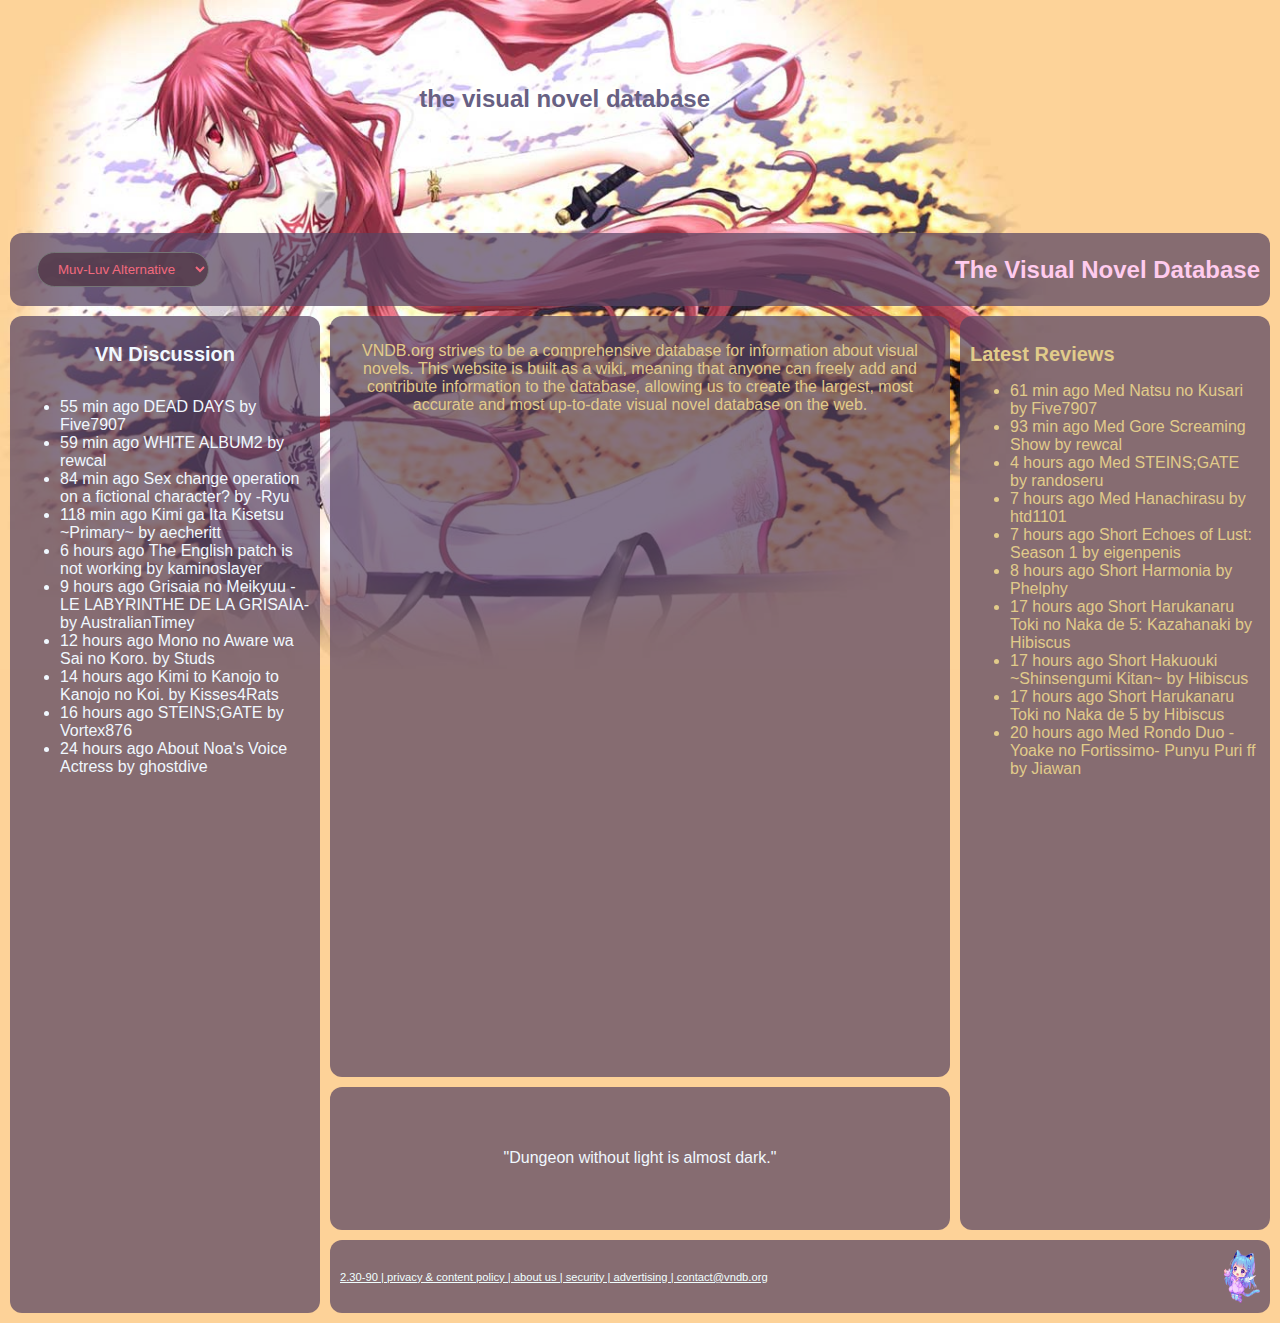
<file: index.html>
<!DOCTYPE html>
<html lang="uk">
<head>
  <meta charset="UTF-8">
  <title>Poker Rules</title>
  <link rel="stylesheet" href="css/style.css">
</head>
<body>

 <h1>
     <a href="index.html">the visual novel database</a>
 </h1>

  <div class="container">
    <div class="header" >

      <h2 class="x">The Visual Novel Database</h2>

      <div class="navbar">
        <select onchange="location = this.value;">
          <option value="Fate_stay_night.html">Fate/stay night</option>
          <option value="Muv-Luv_Alternative.html" selected>Muv-Luv Alternative</option>
          <option value="Nukitashi.html">Nukitashi</option>
          <option value="Slay_the_princess.html">Slay the princess</option>
        </select>
      </div>
    </div>


    <div class="left-top">
    <h2>VN Discussion</h2>
<ul>
  <li>55 min ago DEAD DAYS by Five7907</li>
  <li>59 min ago WHITE ALBUM2 by rewcal</li>
  <li>84 min ago Sex change operation on a fictional character? by -Ryu</li>
  <li>118 min ago Kimi ga Ita Kisetsu ~Primary~ by aecheritt</li>
  <li>6 hours ago The English patch is not working by kaminoslayer</li>
  <li>9 hours ago Grisaia no Meikyuu -LE LABYRINTHE DE LA GRISAIA- by AustralianTimey</li>
  <li>12 hours ago Mono no Aware wa Sai no Koro. by Studs</li>
  <li>14 hours ago Kimi to Kanojo to Kanojo no Koi. by Kisses4Rats</li>
  <li>16 hours ago STEINS;GATE by Vortex876</li>
  <li>24 hours ago About Noa's Voice Actress by ghostdive</li>
</ul>


    </div>

    <div class="main-top">
      "Dungeon without light is almost dark."
    </div>

    <div class="right">

<h2>Latest Reviews</h2>
<ul>
  <li>61 min ago Med Natsu no Kusari by Five7907</li>
  <li>93 min ago Med Gore Screaming Show by rewcal</li>
  <li>4 hours ago Med STEINS;GATE by randoseru</li>
  <li>7 hours ago Med Hanachirasu by htd1101</li>
  <li>7 hours ago Short Echoes of Lust: Season 1 by eigenpenis</li>
  <li>8 hours ago Short Harmonia by Phelphy</li>
  <li>17 hours ago Short Harukanaru Toki no Naka de 5: Kazahanaki by Hibiscus</li>
  <li>17 hours ago Short Hakuouki ~Shinsengumi Kitan~ by Hibiscus</li>
  <li>17 hours ago Short Harukanaru Toki no Naka de 5 by Hibiscus</li>
  <li>20 hours ago Med Rondo Duo -Yoake no Fortissimo- Punyu Puri ff by Jiawan</li>
</ul>


    </div>

    <div class="main">

      <p>

VNDB.org strives to be a comprehensive database for information about visual novels.
This website is built as a wiki, meaning that anyone can freely add and contribute information to the database, allowing us to create the largest, most accurate and most up-to-date visual novel database on the web. </p>

    </div>

    <div class="footer">
      <span style= "font-size:0.7rem; color:azure; text-decoration-line: underline; " >2.30-90 | privacy & content policy | about us | security | advertising | contact@vndb.org</span>
      <img src="img/proxy-image.png">
    </div>
  </div>
</body>
</html>
</file>
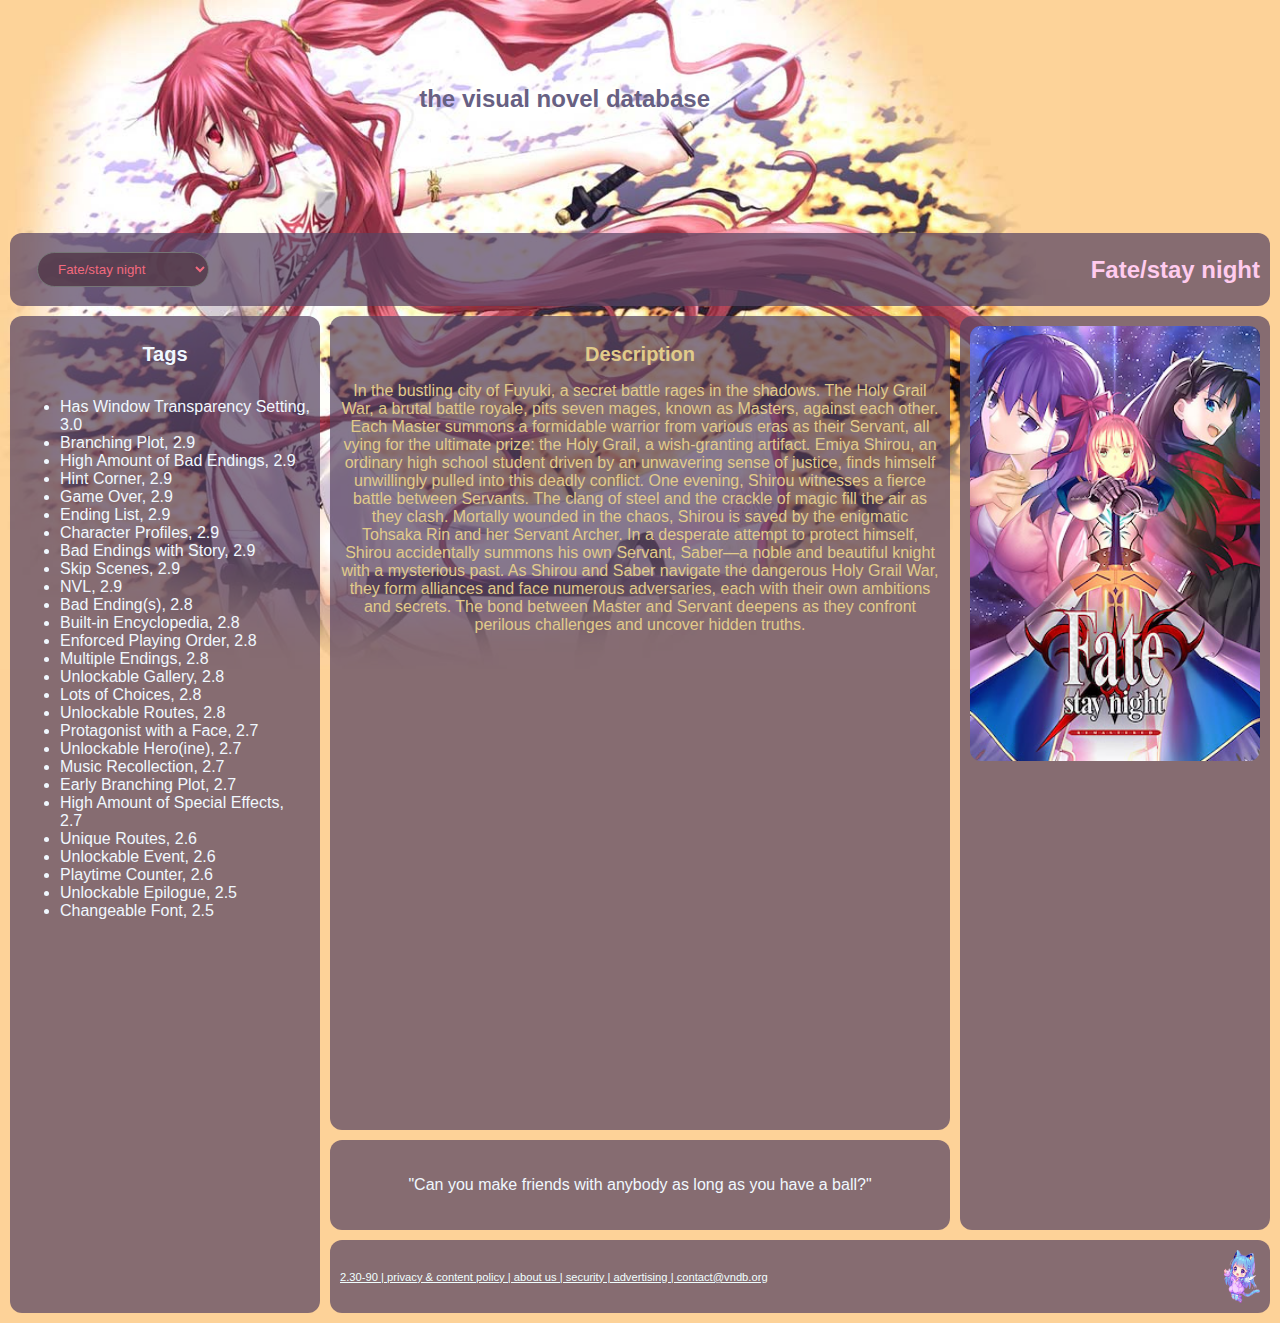
<file: Fate_stay_night.html>
<!DOCTYPE html>
<html lang="uk">
<head>
  <meta charset="UTF-8">
  <title>Fate/stay night | VNDB</title>
  <link rel="stylesheet" href="css/style.css">
</head>
<body>

 <h1>
     <a href="index.html">the visual novel database</a>
 </h1>

  <div class="container">
    <div class="header" >

      <h2 class="x">Fate/stay night</h2>

      <div class="navbar">
        <select onchange="location = this.value;">
          <option value="Fate_stay_night.html">Fate/stay night</option>
          <option value="Muv-Luv_Alternative.html">Muv-Luv Alternative</option>
          <option value="Nukitashi.html">Nukitashi</option>
          <option value="Slay_the_princess.html">Slay the princess</option>
        </select>
      </div>
    </div>


    <div class="left-top">
    <h2>Tags</h2>
    <ul>
  <li>Has Window Transparency Setting, 3.0</li>
  <li>Branching Plot, 2.9</li>
  <li>High Amount of Bad Endings, 2.9</li>
  <li>Hint Corner, 2.9</li>
  <li>Game Over, 2.9</li>
  <li>Ending List, 2.9</li>
  <li>Character Profiles, 2.9</li>
  <li>Bad Endings with Story, 2.9</li>
  <li>Skip Scenes, 2.9</li>
  <li>NVL, 2.9</li>
  <li>Bad Ending(s), 2.8</li>
  <li>Built-in Encyclopedia, 2.8</li>
  <li>Enforced Playing Order, 2.8</li>
  <li>Multiple Endings, 2.8</li>
  <li>Unlockable Gallery, 2.8</li>
  <li>Lots of Choices, 2.8</li>
  <li>Unlockable Routes, 2.8</li>
  <li>Protagonist with a Face, 2.7</li>
  <li>Unlockable Hero(ine), 2.7</li>
  <li>Music Recollection, 2.7</li>
  <li>Early Branching Plot, 2.7</li>
  <li>High Amount of Special Effects, 2.7</li>
  <li>Unique Routes, 2.6</li>
  <li>Unlockable Event, 2.6</li>
  <li>Playtime Counter, 2.6</li>
  <li>Unlockable Epilogue, 2.5</li>
  <li>Changeable Font, 2.5</li>

</ul>

    </div>

    <div class="main-top">
      "Can you make friends with anybody as long as you have a ball?"
    </div>

    <div class="right">
     <img src="img/89071.jpg">
    </div>

    <div class="main">

      <h2>Description</h2>
      <p>

In the bustling city of Fuyuki, a secret battle rages in the shadows.
The Holy Grail War, a brutal battle royale, pits seven mages, known as Masters, against each other. Each Master summons a formidable warrior from various eras as their Servant, all vying for the ultimate prize: the Holy Grail, a wish-granting artifact.

Emiya Shirou, an ordinary high school student driven by an unwavering sense of justice, finds himself unwillingly pulled into this deadly conflict. One evening, Shirou witnesses a fierce battle between Servants. The clang of steel and the crackle of magic fill the air as they clash. Mortally wounded in the chaos, Shirou is saved by the enigmatic Tohsaka Rin and her Servant Archer. In a desperate attempt to protect himself, Shirou accidentally summons his own Servant, Saber—a noble and beautiful knight with a mysterious past.

As Shirou and Saber navigate the dangerous Holy Grail War, they form alliances and face numerous adversaries, each with their own ambitions and secrets. The bond between Master and Servant deepens as they confront perilous challenges and uncover hidden truths.
</p>
    </div>


    <div class="footer">
      <span style= "font-size:0.7rem; color:azure; text-decoration-line: underline; " >2.30-90 | privacy & content policy | about us | security | advertising | contact@vndb.org</span>
      <img src="img/proxy-image.png">
    </div>
  </div>
</body>
</html>
</file>
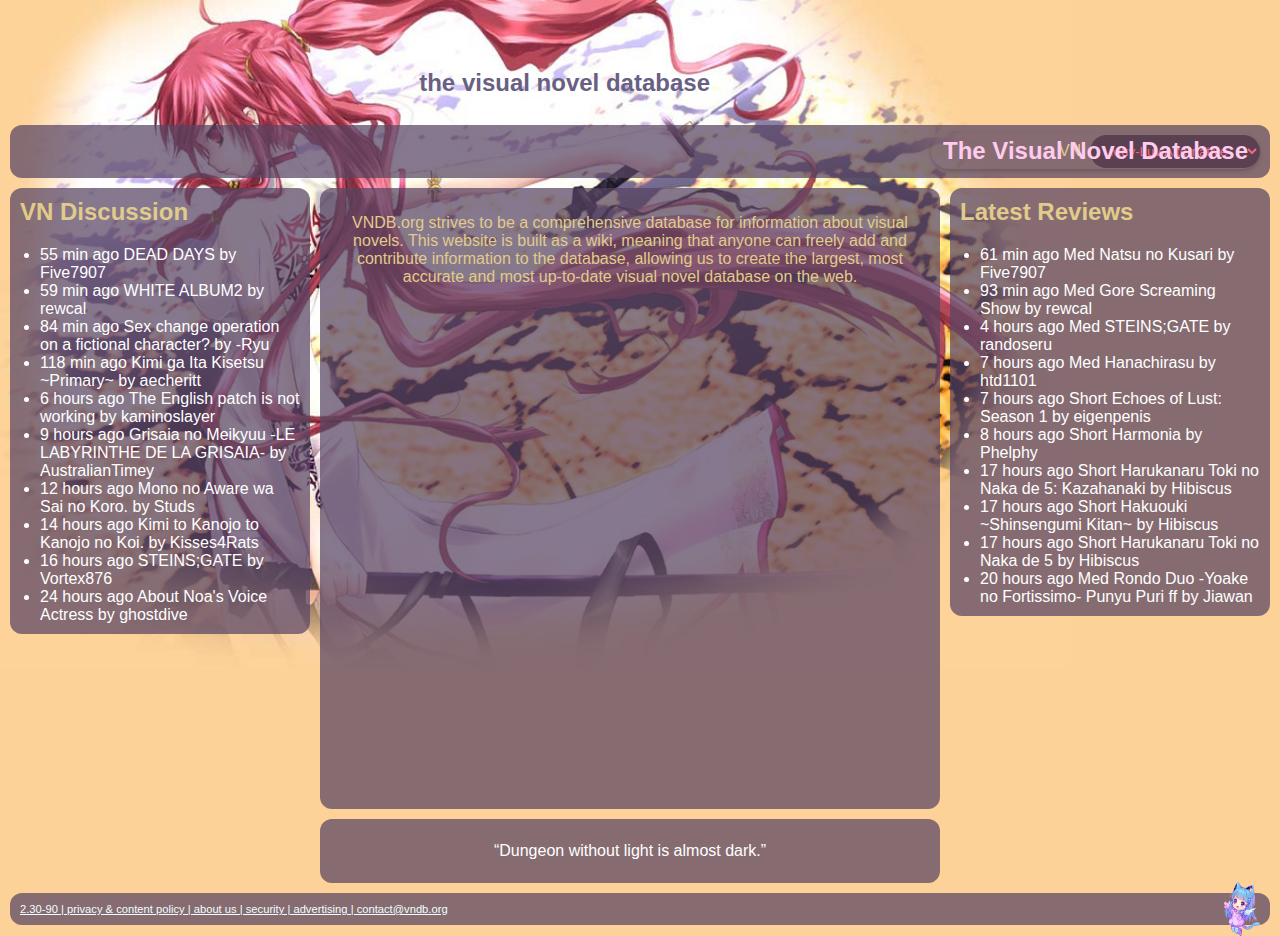
<file: Index2.html>
<!DOCTYPE html>
<html lang="uk">
<head>
  <meta charset="UTF-8" />
  <title>VNDB – Flexbox layout</title>
  <meta name="viewport" content="width=device-width, initial-scale=1" />
  <style>
    :root{
      --bg:#fdd298;
      --ink:#e1cb8a;
      --panel:rgba(88,68,99,.72);
      --accent:#676082;
      --pink:#f26a7e;
      --brand:#ffcbee;
    }

    *{box-sizing:border-box}
    html,body{height:100%}
    body{
      margin:0; padding:10px;
      font-family:Tahoma, Verdana, Arial, sans-serif;
      color:var(--ink);
      background: var(--bg) url('/img/eiel-bg.jpg') no-repeat left top / 1070px auto;
    }

    /* Header (logo row) */
    .brand{
      color:var(--accent);
      font-size:24px; margin:0 0 8px;
      display:flex; align-items:flex-end; justify-content:flex-end;
      padding-top:59px; padding-right:max(30px, calc(100% - 700px));
    }
    .brand a{color:inherit; text-decoration:none; outline:none}

    /* Page container as a flex column */
    .page{
      display:flex; flex-direction:column; gap:10px;
      min-height:calc(100vh - 80px);
      padding-top:20px;
    }

    /* Top bar */
    .header{
      position:relative;
      display:flex; align-items:center; gap:16px;
      padding:10px; border-radius:12px; background:var(--panel);
    }
    .header__title{
      position:absolute; right:10px; top:8px;
      color:var(--brand); font-weight:700; font-size:24px;
      border-radius:9999px; padding:4px 12px; box-shadow:0 2px 4px rgba(0,0,0,.2);
      margin:0;
    }
    .navbar{ margin-left:auto; }
    select{
      padding:8px 16px; border-radius:9999px; border:0;
      background:rgba(85,60,77,.9); color:var(--pink); cursor:pointer;
    }

    /* Main area: 3 columns via flex */
    .main{
      display:flex; gap:10px; flex:1 1 auto;
      min-height:300px;
    }
    .panel{
      background:var(--panel); border-radius:12px; padding:10px;
    }
    /* columns: left, center, right */
    .col-left{ flex:0 0 300px; display:flex; flex-direction:column; gap:10px }
    .col-center{ flex:1 1 auto; display:flex; flex-direction:column; gap:10px }
    .col-right{ flex:0 0 320px; }

    .left-top h2, .right h2{ margin-top:0 }
    .main-text{ text-align:center; font-size:16px }

    /* Quote block under center (as separate panel) */
    .quote{ display:flex; align-items:center; justify-content:center; color:#fff; min-height:64px }

    /* Footer row */
    .footer{
      display:flex; align-items:center; gap:10px; position:relative;
    }
    .footer span{
      font-size:.7rem; color:azure; text-decoration:underline;
    }
    .footer img{
      max-width:36px; height:auto; position:absolute; right:10px; border-radius:11px;
    }

    ul{margin:0; padding-left:20px; color:#fff}
    img{width:552px; max-width:100%; height:auto; border-radius:11px}

    /* Responsive tweaks */
    @media (max-width: 980px){
      .col-left{flex-basis:260px}
      .col-right{flex-basis:280px}
    }
    @media (max-width: 820px){
      .main{flex-direction:column}
      .col-left,.col-right{flex-basis:auto}
    }
  </style>
</head>
<body>

  <h1 class="brand"><a href="index.html">the visual novel database</a></h1>

  <div class="page">
    <div class="header panel">
      <h2 class="header__title">The Visual Novel Database</h2>

      <div class="navbar">
        <label for="vnselect" class="visually-hidden">VN:</label>
        <select id="vnselect" onchange="location=this.value;">
          <option value="Fate_stay_night.html">Fate/stay night</option>
          <option value="Muv-Luv_Alternative.html" selected>Muv-Luv Alternative</option>
          <option value="Nukitashi.html">Nukitashi</option>
          <option value="Slay_the_princess.html">Slay the princess</option>
        </select>
      </div>
    </div>

    <div class="main">
      <aside class="col-left">
        <section class="left-top panel">
          <h2>VN Discussion</h2>
          <ul>
            <li>55 min ago DEAD DAYS by Five7907</li>
            <li>59 min ago WHITE ALBUM2 by rewcal</li>
            <li>84 min ago Sex change operation on a fictional character? by -Ryu</li>
            <li>118 min ago Kimi ga Ita Kisetsu ~Primary~ by aecheritt</li>
            <li>6 hours ago The English patch is not working by kaminoslayer</li>
            <li>9 hours ago Grisaia no Meikyuu -LE LABYRINTHE DE LA GRISAIA- by AustralianTimey</li>
            <li>12 hours ago Mono no Aware wa Sai no Koro. by Studs</li>
            <li>14 hours ago Kimi to Kanojo to Kanojo no Koi. by Kisses4Rats</li>
            <li>16 hours ago STEINS;GATE by Vortex876</li>
            <li>24 hours ago About Noa's Voice Actress by ghostdive</li>
          </ul>
        </section>
      </aside>

      <main class="col-center">
        <section class="main panel">
          <p class="main-text">
            VNDB.org strives to be a comprehensive database for information about visual novels.
            This website is built as a wiki, meaning that anyone can freely add and contribute
            information to the database, allowing us to create the largest, most accurate and
            most up-to-date visual novel database on the web.
          </p>
        </section>

        <section class="quote panel">
          “Dungeon without light is almost dark.”
        </section>
      </main>

      <aside class="col-right">
        <section class="right panel">
          <h2>Latest Reviews</h2>
          <ul>
            <li>61 min ago Med Natsu no Kusari by Five7907</li>
            <li>93 min ago Med Gore Screaming Show by rewcal</li>
            <li>4 hours ago Med STEINS;GATE by randoseru</li>
            <li>7 hours ago Med Hanachirasu by htd1101</li>
            <li>7 hours ago Short Echoes of Lust: Season 1 by eigenpenis</li>
            <li>8 hours ago Short Harmonia by Phelphy</li>
            <li>17 hours ago Short Harukanaru Toki no Naka de 5: Kazahanaki by Hibiscus</li>
            <li>17 hours ago Short Hakuouki ~Shinsengumi Kitan~ by Hibiscus</li>
            <li>17 hours ago Short Harukanaru Toki no Naka de 5 by Hibiscus</li>
            <li>20 hours ago Med Rondo Duo -Yoake no Fortissimo- Punyu Puri ff by Jiawan</li>
          </ul>
        </section>
      </aside>
    </div>

    <footer class="footer panel">
      <span>2.30-90 | privacy &amp; content policy | about us | security | advertising | contact@vndb.org</span>
      <img src="img/proxy-image.png" alt="VNDB">
    </footer>
  </div>
</body>
</html>
</file>
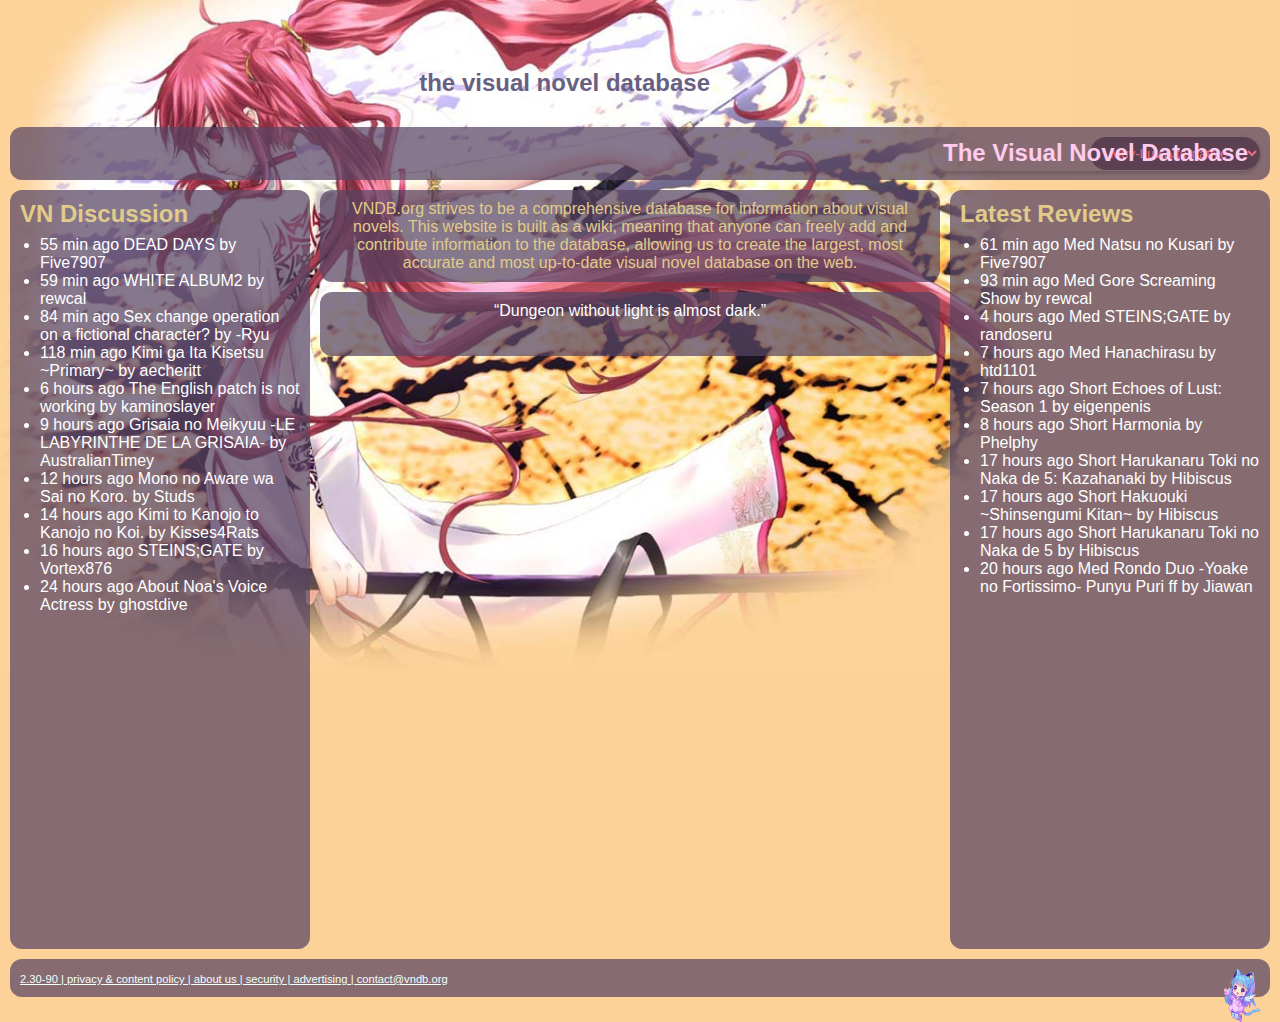
<file: index3.html>
<!DOCTYPE html>
<html lang="uk">
<head>
  <meta charset="UTF-8" />
  <title>VNDB – Grid layout</title>
  <meta name="viewport" content="width=device-width, initial-scale=1" />
  <style>
    :root{
      --bg:#fdd298; --ink:#e1cb8a; --panel:rgba(88,68,99,.72);
      --accent:#676082; --pink:#f26a7e; --brand:#ffcbee;
    }
    *{box-sizing:border-box}
    body{
      margin:0; padding:10px; color:var(--ink);
      font-family:Tahoma, Verdana, Arial, sans-serif;
      background: var(--bg) url('/img/eiel-bg.jpg') no-repeat left top / 1070px auto;
    }
    a{color:inherit; text-decoration:none}

    .wrap{
      display:grid; gap:10px;
      grid-template-columns: 300px 1fr 320px;
      grid-template-rows: auto auto 1fr auto;
      grid-template-areas:
        "brand brand brand"
        "head  head  head"
        "left  main  right"
        "foot  foot  foot";
      min-height:100vh;
      padding-top:20px;
    }

    .brand{
      grid-area:brand; color:var(--accent);
      font-size:24px; margin:0;
      display:grid; align-items:end; justify-items:end;
      padding-top:59px; padding-right:max(30px, calc(100% - 700px));
    }

    .panel{ background:var(--panel); border-radius:12px; padding:10px }

    .header{ grid-area:head; position:relative }
    .header__title{
      position:absolute; right:10px; top:8px;
      color:var(--brand); font-weight:700; font-size:24px;
      border-radius:9999px; padding:4px 12px; box-shadow:0 2px 4px rgba(0,0,0,.2);
      margin:0;
    }

    .navbar{ text-align:right }
    select{
      padding:8px 16px; border-radius:9999px; border:0;
      background:rgba(85,60,77,.9); color:var(--pink); cursor:pointer;
    }

    .left{ grid-area:left }
    .main{ grid-area:main; display:grid; gap:10px; grid-auto-rows:min-content }
    .right{ grid-area:right }
    .quote{ text-align:center; color:#fff; min-height:64px }

    .footer{ grid-area:foot; position:relative }
    .footer span{ font-size:.7rem; color:azure; text-decoration:underline }
    .footer img{ max-width:36px; height:auto; position:absolute; right:10px; border-radius:11px }

    h2{margin:0 0 8px}
    ul{margin:0; padding-left:20px; color:#fff}
    .main-text{ text-align:center; font-size:16px; margin:0 }
    img{width:552px; max-width:100%; height:auto; border-radius:11px}

    /* Responsive: колонка стає однією */
    @media (max-width: 820px){
      .wrap{
        grid-template-columns: 1fr;
        grid-template-areas:
          "brand"
          "head"
          "main"
          "left"
          "right"
          "foot";
      }
    }
  </style>
</head>
<body>
  <h1 class="brand"><a href="index.html">the visual novel database</a></h1>

  <div class="wrap">
    <header class="header panel">
      <h2 class="header__title">The Visual Novel Database</h2>
      <div class="navbar">
        <select onchange="location=this.value;">
          <option value="Fate_stay_night.html">Fate/stay night</option>
          <option value="Muv-Luv_Alternative.html" selected>Muv-Luv Alternative</option>
          <option value="Nukitashi.html">Nukitashi</option>
          <option value="Slay_the_princess.html">Slay the princess</option>
        </select>
      </div>
    </header>

    <aside class="left panel">
      <h2>VN Discussion</h2>
      <ul>
        <li>55 min ago DEAD DAYS by Five7907</li>
        <li>59 min ago WHITE ALBUM2 by rewcal</li>
        <li>84 min ago Sex change operation on a fictional character? by -Ryu</li>
        <li>118 min ago Kimi ga Ita Kisetsu ~Primary~ by aecheritt</li>
        <li>6 hours ago The English patch is not working by kaminoslayer</li>
        <li>9 hours ago Grisaia no Meikyuu -LE LABYRINTHE DE LA GRISAIA- by AustralianTimey</li>
        <li>12 hours ago Mono no Aware wa Sai no Koro. by Studs</li>
        <li>14 hours ago Kimi to Kanojo to Kanojo no Koi. by Kisses4Rats</li>
        <li>16 hours ago STEINS;GATE by Vortex876</li>
        <li>24 hours ago About Noa's Voice Actress by ghostdive</li>
      </ul>
    </aside>

    <main class="main">
      <section class="panel">
        <p class="main-text">
          VNDB.org strives to be a comprehensive database for information about visual novels.
          This website is built as a wiki, meaning that anyone can freely add and contribute
          information to the database, allowing us to create the largest, most accurate and
          most up-to-date visual novel database on the web.
        </p>
      </section>
      <section class="quote panel">“Dungeon without light is almost dark.”</section>
    </main>

    <aside class="right panel">
      <h2>Latest Reviews</h2>
      <ul>
        <li>61 min ago Med Natsu no Kusari by Five7907</li>
        <li>93 min ago Med Gore Screaming Show by rewcal</li>
        <li>4 hours ago Med STEINS;GATE by randoseru</li>
        <li>7 hours ago Med Hanachirasu by htd1101</li>
        <li>7 hours ago Short Echoes of Lust: Season 1 by eigenpenis</li>
        <li>8 hours ago Short Harmonia by Phelphy</li>
        <li>17 hours ago Short Harukanaru Toki no Naka de 5: Kazahanaki by Hibiscus</li>
        <li>17 hours ago Short Hakuouki ~Shinsengumi Kitan~ by Hibiscus</li>
        <li>17 hours ago Short Harukanaru Toki no Naka de 5 by Hibiscus</li>
        <li>20 hours ago Med Rondo Duo -Yoake no Fortissimo- Punyu Puri ff by Jiawan</li>
      </ul>
    </aside>

    <footer class="footer panel">
      <span>2.30-90 | privacy &amp; content policy | about us | security | advertising | contact@vndb.org</span>
      <img src="img/proxy-image.png" alt="VNDB">
    </footer>
  </div>
</body>
</html>
</file>
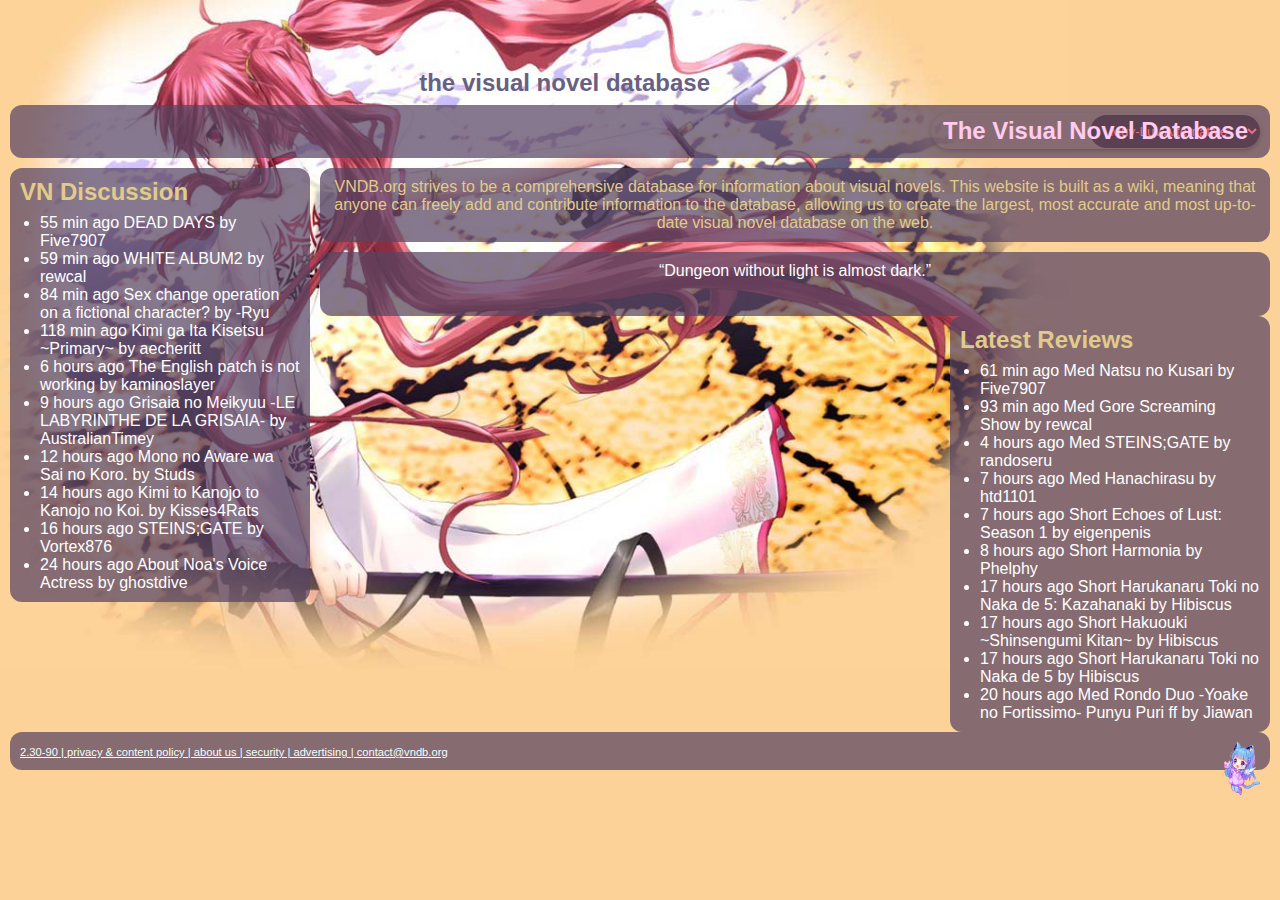
<file: index4.html>
<!DOCTYPE html>
<html lang="uk">
<head>
  <meta charset="UTF-8" />
  <title>VNDB – Classic layout (no Flex/Grid)</title>
  <meta name="viewport" content="width=device-width, initial-scale=1" />
  <style>
    :root{
      --bg:#fdd298; --ink:#e1cb8a; --panel:rgba(88,68,99,.72);
      --accent:#676082; --pink:#f26a7e; --brand:#ffcbee;
    }
    *{box-sizing:border-box}
    body{
      margin:0; padding:10px; color:var(--ink);
      font-family:Tahoma, Verdana, Arial, sans-serif;
      background: var(--bg) url('/img/eiel-bg.jpg') no-repeat left top / 1070px auto;
    }
    a{color:inherit; text-decoration:none}

    .brand{
      color:var(--accent); font-size:24px; margin:0 0 8px;
      padding-top:59px; padding-right:max(30px, calc(100% - 700px));
      text-align:right;
    }
    .panel{ background:var(--panel); border-radius:12px; padding:10px }

    /* Header */
    .header{ position:relative; margin-bottom:10px }
    .header__title{
      position:absolute; right:10px; top:8px;
      color:var(--brand); font-weight:700; font-size:24px;
      border-radius:9999px; padding:4px 12px; box-shadow:0 2px 4px rgba(0,0,0,.2);
      margin:0;
    }
    .navbar{ text-align:right }
    select{
      padding:8px 16px; border-radius:9999px; border:0;
      background:rgba(85,60,77,.9); color:var(--pink); cursor:pointer;
    }

    /* 3-column layout with floats */
    .container{ min-height:300px; }
    .left{
      float:left; width:300px; margin-right:10px;
    }
    .right{
      float:right; width:320px; margin-left:10px;
    }
    .center{
      overflow:hidden; /* create a new block formatting context; eat floats */
      /* this makes center take the remaining width between left & right */
    }

    .main-text{ text-align:center; font-size:16px; margin:0 }
    .quote{ text-align:center; color:#fff; min-height:64px; margin-top:10px }

    /* Footer */
    .footer{
      clear:both; position:relative; margin-top:10px;
    }
    .footer span{ font-size:.7rem; color:azure; text-decoration:underline }
    .footer img{ max-width:36px; height:auto; position:absolute; right:10px; border-radius:11px }

    h2{margin:0 0 8px}
    ul{margin:0; padding-left:20px; color:#fff}
    img{width:552px; max-width:100%; height:auto; border-radius:11px}

    /* Responsive (stack columns) */
    @media (max-width: 820px){
      .left, .right{ float:none; width:auto; margin:0 0 10px }
      .center{ overflow:visible }
    }
  </style>
</head>
<body>
  <h1 class="brand"><a href="index.html">the visual novel database</a></h1>

  <div class="header panel">
    <h2 class="header__title">The Visual Novel Database</h2>
    <div class="navbar">
      <select onchange="location=this.value;">
        <option value="Fate_stay_night.html">Fate/stay night</option>
        <option value="Muv-Luv_Alternative.html" selected>Muv-Luv Alternative</option>
        <option value="Nukitashi.html">Nukitashi</option>
        <option value="Slay_the_princess.html">Slay the princess</option>
      </select>
    </div>
  </div>

  <div class="container">
    <aside class="left panel">
      <h2>VN Discussion</h2>
      <ul>
        <li>55 min ago DEAD DAYS by Five7907</li>
        <li>59 min ago WHITE ALBUM2 by rewcal</li>
        <li>84 min ago Sex change operation on a fictional character? by -Ryu</li>
        <li>118 min ago Kimi ga Ita Kisetsu ~Primary~ by aecheritt</li>
        <li>6 hours ago The English patch is not working by kaminoslayer</li>
        <li>9 hours ago Grisaia no Meikyuu -LE LABYRINTHE DE LA GRISAIA- by AustralianTimey</li>
        <li>12 hours ago Mono no Aware wa Sai no Koro. by Studs</li>
        <li>14 hours ago Kimi to Kanojo to Kanojo no Koi. by Kisses4Rats</li>
        <li>16 hours ago STEINS;GATE by Vortex876</li>
        <li>24 hours ago About Noa's Voice Actress by ghostdive</li>
      </ul>
    </aside>

    <main class="center">
      <section class="panel">
        <p class="main-text">
          VNDB.org strives to be a comprehensive database for information about visual novels.
          This website is built as a wiki, meaning that anyone can freely add and contribute
          information to the database, allowing us to create the largest, most accurate and
          most up-to-date visual novel database on the web.
        </p>
      </section>
      <section class="panel quote">“Dungeon without light is almost dark.”</section>
    </main>

    <aside class="right panel">
      <h2>Latest Reviews</h2>
      <ul>
        <li>61 min ago Med Natsu no Kusari by Five7907</li>
        <li>93 min ago Med Gore Screaming Show by rewcal</li>
        <li>4 hours ago Med STEINS;GATE by randoseru</li>
        <li>7 hours ago Med Hanachirasu by htd1101</li>
        <li>7 hours ago Short Echoes of Lust: Season 1 by eigenpenis</li>
        <li>8 hours ago Short Harmonia by Phelphy</li>
        <li>17 hours ago Short Harukanaru Toki no Naka de 5: Kazahanaki by Hibiscus</li>
        <li>17 hours ago Short Hakuouki ~Shinsengumi Kitan~ by Hibiscus</li>
        <li>17 hours ago Short Harukanaru Toki no Naka de 5 by Hibiscus</li>
        <li>20 hours ago Med Rondo Duo -Yoake no Fortissimo- Punyu Puri ff by Jiawan</li>
      </ul>
    </aside>
  </div>

  <footer class="footer panel">
    <span>2.30-90 | privacy &amp; content policy | about us | security | advertising | contact@vndb.org</span>
    <img src="img/proxy-image.png" alt="VNDB">
  </footer>
</body>
</html>
</file>
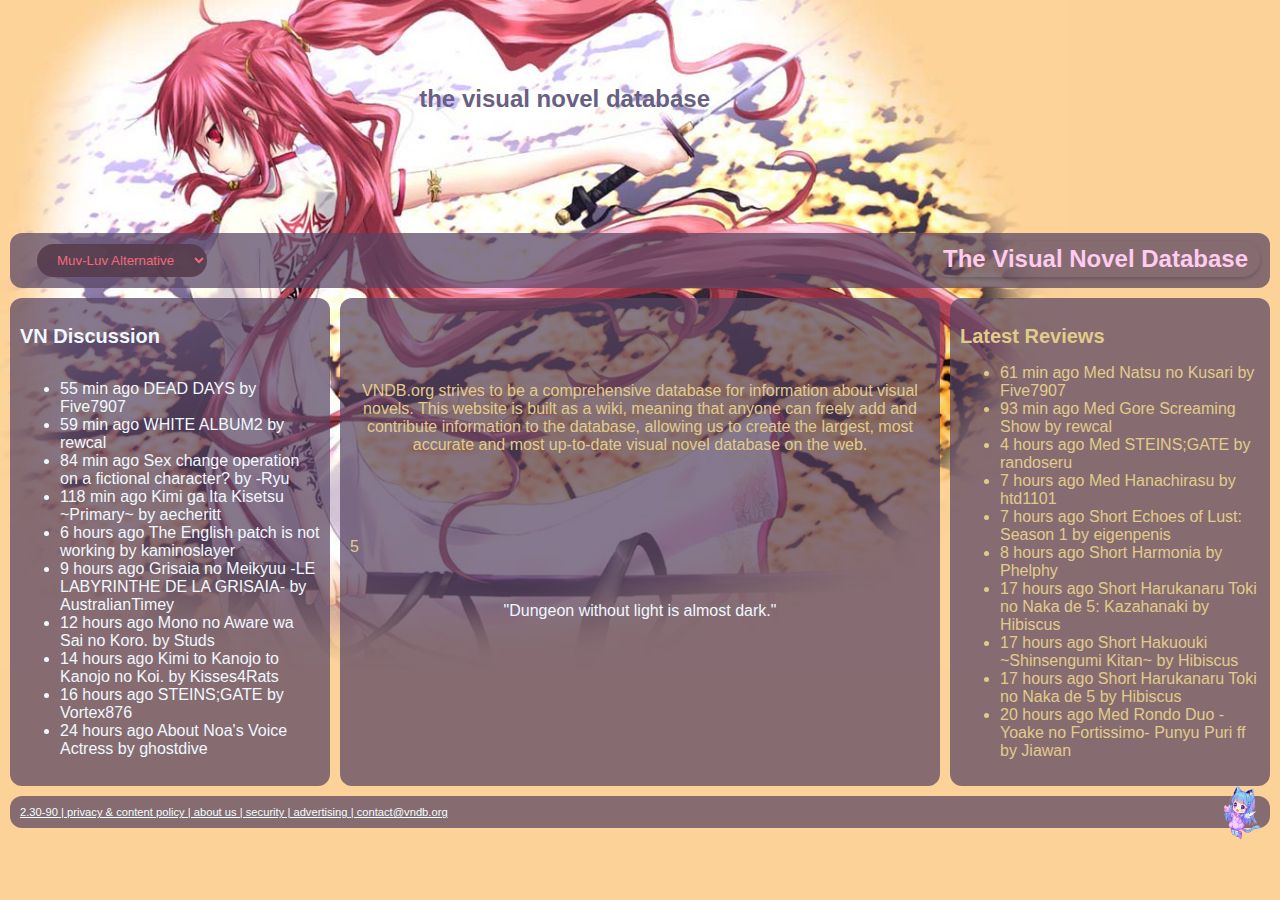
<file: Index5.html>
<!DOCTYPE html>
<html lang="uk">
<head>
  <meta charset="UTF-8" />
  <title>Poker Rules</title>
  <link rel="stylesheet" href="css/style-flex-a.css" />
  <meta name="viewport" content="width=device-width, initial-scale=1" />
</head>
<body>

  <!--  <style>
      body { background-image: url('img/backgorund.png'); }
      .background-small{ background-image: url('img/backgorund-small.png'); }
  </style>
  !-->

  <h1>
    <a href="index.html">the visual novel database</a>
  </h1>

  <div class="container">
    <!-- HEADER -->
    <div class="header">
      <h2 class="x">The Visual Novel Database</h2>

      <div class="navbar">
        <select onchange="location = this.value;">
          <option value="Fate_stay_night.html">Fate/stay night</option>
          <option value="Muv-Luv_Alternative.html" selected>Muv-Luv Alternative</option>
          <option value="Nukitashi.html">Nukitashi</option>
          <option value="Slay_the_princess.html">Slay the princess</option>
        </select>
      </div>
    </div>

    <!-- CONTENT ROW: three columns -->
    <div class="content-row">
      <!-- LEFT SIDEBAR -->
      <div class="left-top">
        <h2>VN Discussion</h2>
        <ul>
          <li>55 min ago DEAD DAYS by Five7907</li>
          <li>59 min ago WHITE ALBUM2 by rewcal</li>
          <li>84 min ago Sex change operation on a fictional character? by -Ryu</li>
          <li>118 min ago Kimi ga Ita Kisetsu ~Primary~ by aecheritt</li>
          <li>6 hours ago The English patch is not working by kaminoslayer</li>
          <li>9 hours ago Grisaia no Meikyuu -LE LABYRINTHE DE LA GRISAIA- by AustralianTimey</li>
          <li>12 hours ago Mono no Aware wa Sai no Koro. by Studs</li>
          <li>14 hours ago Kimi to Kanojo to Kanojo no Koi. by Kisses4Rats</li>
          <li>16 hours ago STEINS;GATE by Vortex876</li>
          <li>24 hours ago About Noa's Voice Actress by ghostdive</li>
        </ul>
      </div>

      <!-- CENTER COLUMN (main + main-top stacked) -->
      <div class="center-col">
        <div class="main">
          <p>
            VNDB.org strives to be a comprehensive database for information about visual novels.
            This website is built as a wiki, meaning that anyone can freely add and contribute
            information to the database, allowing us to create the largest, most accurate and most
            up-to-date visual novel database on the web.
          </p>
        </div>

        5<div class="main-top">
          "Dungeon without light is almost dark."
        </div>
      </div>

      <!-- RIGHT SIDEBAR -->
      <div class="right">
        <h2>Latest Reviews</h2>
        <ul>
          <li>61 min ago Med Natsu no Kusari by Five7907</li>
          <li>93 min ago Med Gore Screaming Show by rewcal</li>
          <li>4 hours ago Med STEINS;GATE by randoseru</li>
          <li>7 hours ago Med Hanachirasu by htd1101</li>
          <li>7 hours ago Short Echoes of Lust: Season 1 by eigenpenis</li>
          <li>8 hours ago Short Harmonia by Phelphy</li>
          <li>17 hours ago Short Harukanaru Toki no Naka de 5: Kazahanaki by Hibiscus</li>
          <li>17 hours ago Short Hakuouki ~Shinsengumi Kitan~ by Hibiscus</li>
          <li>17 hours ago Short Harukanaru Toki no Naka de 5 by Hibiscus</li>
          <li>20 hours ago Med Rondo Duo -Yoake no Fortissimo- Punyu Puri ff by Jiawan</li>
        </ul>
      </div>
    </div>

    <!-- FOOTER -->
    <div class="footer">
      <span style="font-size:0.7rem; color:azure; text-decoration-line: underline;">
        2.30-90 | privacy & content policy | about us | security | advertising | contact@vndb.org
      </span>
      <img src="img/proxy-image.png" alt="proxy icon">
    </div>
  </div>

</body>
</html>
</file>
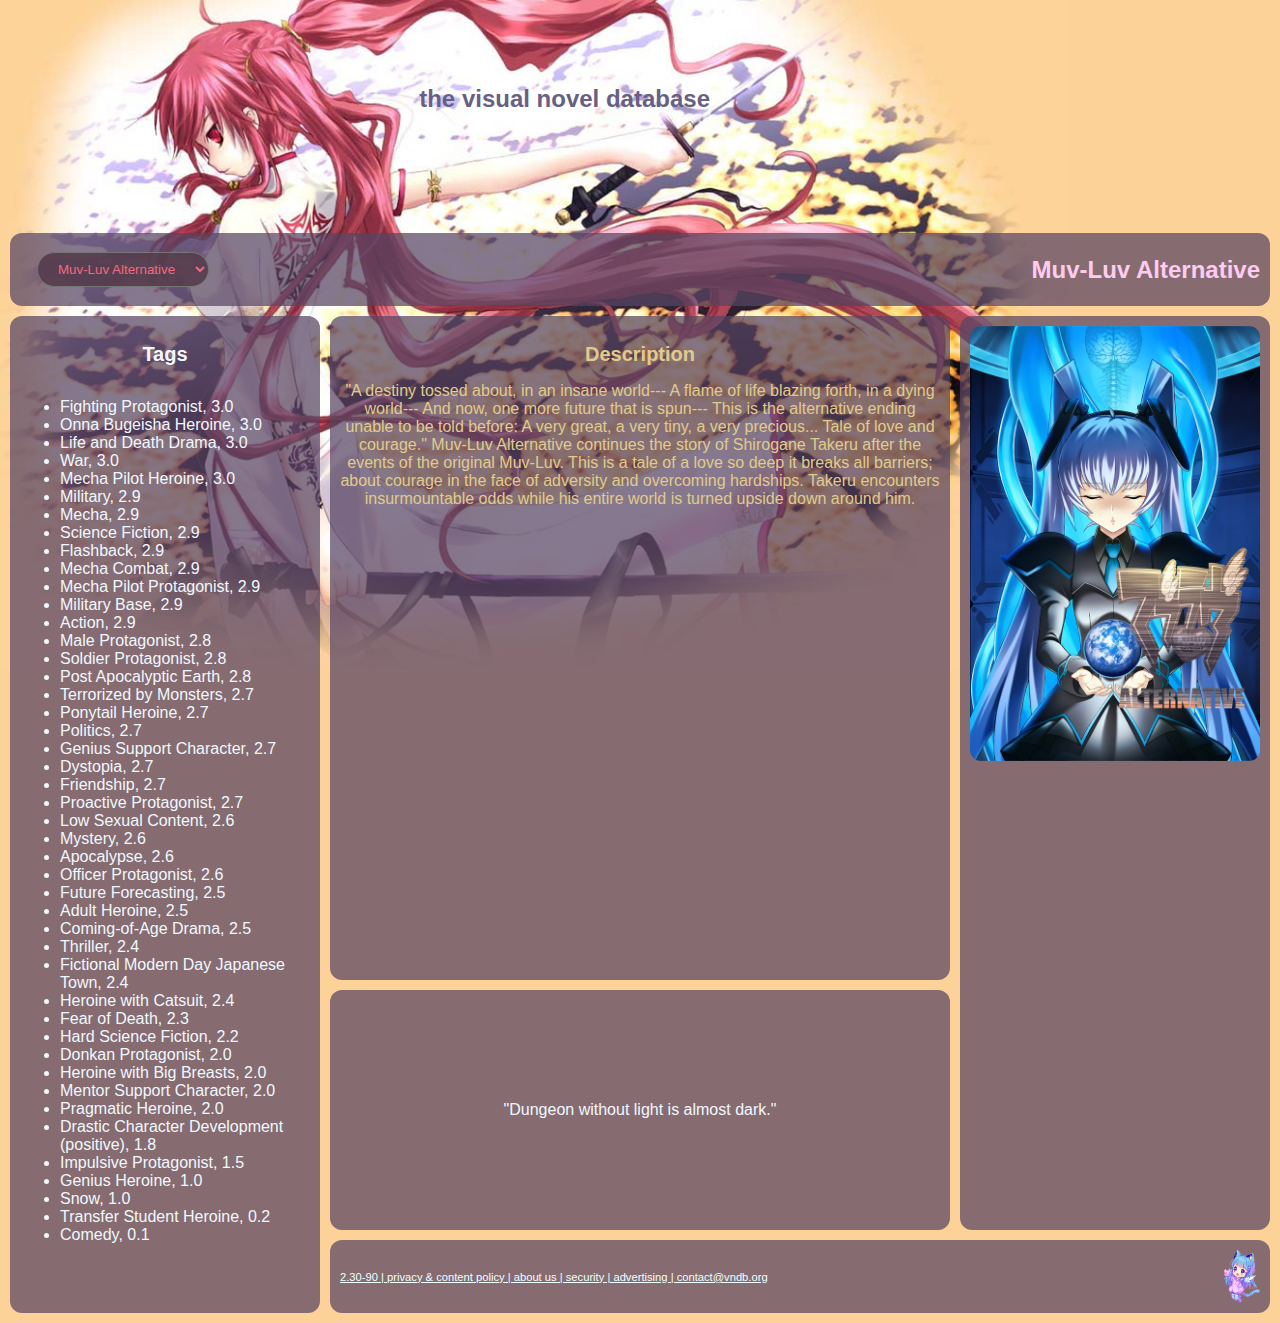
<file: Muv-Luv_Alternative.html>
<!DOCTYPE html>
<html lang="uk">
<head>
  <meta charset="UTF-8">
  <title>Muv-Luv Alternative | VNDB</title>
  <link rel="stylesheet" href="css/style.css">
</head>
<body>
 <h1>
     <a href="index.html">the visual novel database</a>
 </h1>

  <div class="container">
    <div class="header" >

      <h2 class="x">Muv-Luv Alternative</h2>

      <div class="navbar">
        <select onchange="location = this.value;">
          <option value="Fate_stay_night.html">Fate/stay night</option>
          <option value="Muv-Luv_Alternative.html" selected>Muv-Luv Alternative</option>
          <option value="Nukitashi.html">Nukitashi</option>
          <option value="Slay_the_princess.html">Slay the princess</option>
        </select>
      </div>
    </div>


    <div class="left-top">
    <h2>Tags</h2>
<ul>
  <li>Fighting Protagonist, 3.0</li>
  <li>Onna Bugeisha Heroine, 3.0</li>
  <li>Life and Death Drama, 3.0</li>
  <li>War, 3.0</li>
  <li>Mecha Pilot Heroine, 3.0</li>
  <li>Military, 2.9</li>
  <li>Mecha, 2.9</li>
  <li>Science Fiction, 2.9</li>
  <li>Flashback, 2.9</li>
  <li>Mecha Combat, 2.9</li>
  <li>Mecha Pilot Protagonist, 2.9</li>
  <li>Military Base, 2.9</li>
  <li>Action, 2.9</li>
  <li>Male Protagonist, 2.8</li>
  <li>Soldier Protagonist, 2.8</li>
  <li>Post Apocalyptic Earth, 2.8</li>
  <li>Terrorized by Monsters, 2.7</li>
  <li>Ponytail Heroine, 2.7</li>
  <li>Politics, 2.7</li>
  <li>Genius Support Character, 2.7</li>
  <li>Dystopia, 2.7</li>
  <li>Friendship, 2.7</li>
  <li>Proactive Protagonist, 2.7</li>
  <li>Low Sexual Content, 2.6</li>
  <li>Mystery, 2.6</li>
  <li>Apocalypse, 2.6</li>
  <li>Officer Protagonist, 2.6</li>
  <li>Future Forecasting, 2.5</li>
  <li>Adult Heroine, 2.5</li>
  <li>Coming-of-Age Drama, 2.5</li>
  <li>Thriller, 2.4</li>
  <li>Fictional Modern Day Japanese Town, 2.4</li>
  <li>Heroine with Catsuit, 2.4</li>
  <li>Fear of Death, 2.3</li>
  <li>Hard Science Fiction, 2.2</li>
  <li>Donkan Protagonist, 2.0</li>
  <li>Heroine with Big Breasts, 2.0</li>
  <li>Mentor Support Character, 2.0</li>
  <li>Pragmatic Heroine, 2.0</li>
  <li>Drastic Character Development (positive), 1.8</li>
  <li>Impulsive Protagonist, 1.5</li>
  <li>Genius Heroine, 1.0</li>
  <li>Snow, 1.0</li>
  <li>Transfer Student Heroine, 0.2</li>
  <li>Comedy, 0.1</li>
</ul>

    </div>

    <div class="main-top">
      "Dungeon without light is almost dark."
    </div>

    <div class="right">
     <img src="img/75660.jpg">
    </div>

    <div class="main">

      <h2>Description</h2>
      <p>

"A destiny tossed about, in an insane world---
A flame of life blazing forth, in a dying world---
And now, one more future that is spun---

This is the alternative ending unable to be told before:
A very great, a very tiny, a very precious...
Tale of love and courage."

Muv-Luv Alternative continues the story of Shirogane Takeru after the events of the
     original Muv-Luv. This is a tale of a love so deep it breaks all barriers; about courage
      in the face of adversity and overcoming hardships. Takeru encounters
       insurmountable odds while his entire world is turned upside down around him.</p>

    </div>
    <div class="footer">
      <span >2.30-90 | privacy & content policy | about us | security | advertising | contact@vndb.org</span>
      <img src="img/proxy-image.png">
    </div>
  </div>
</body>
</html>
</file>
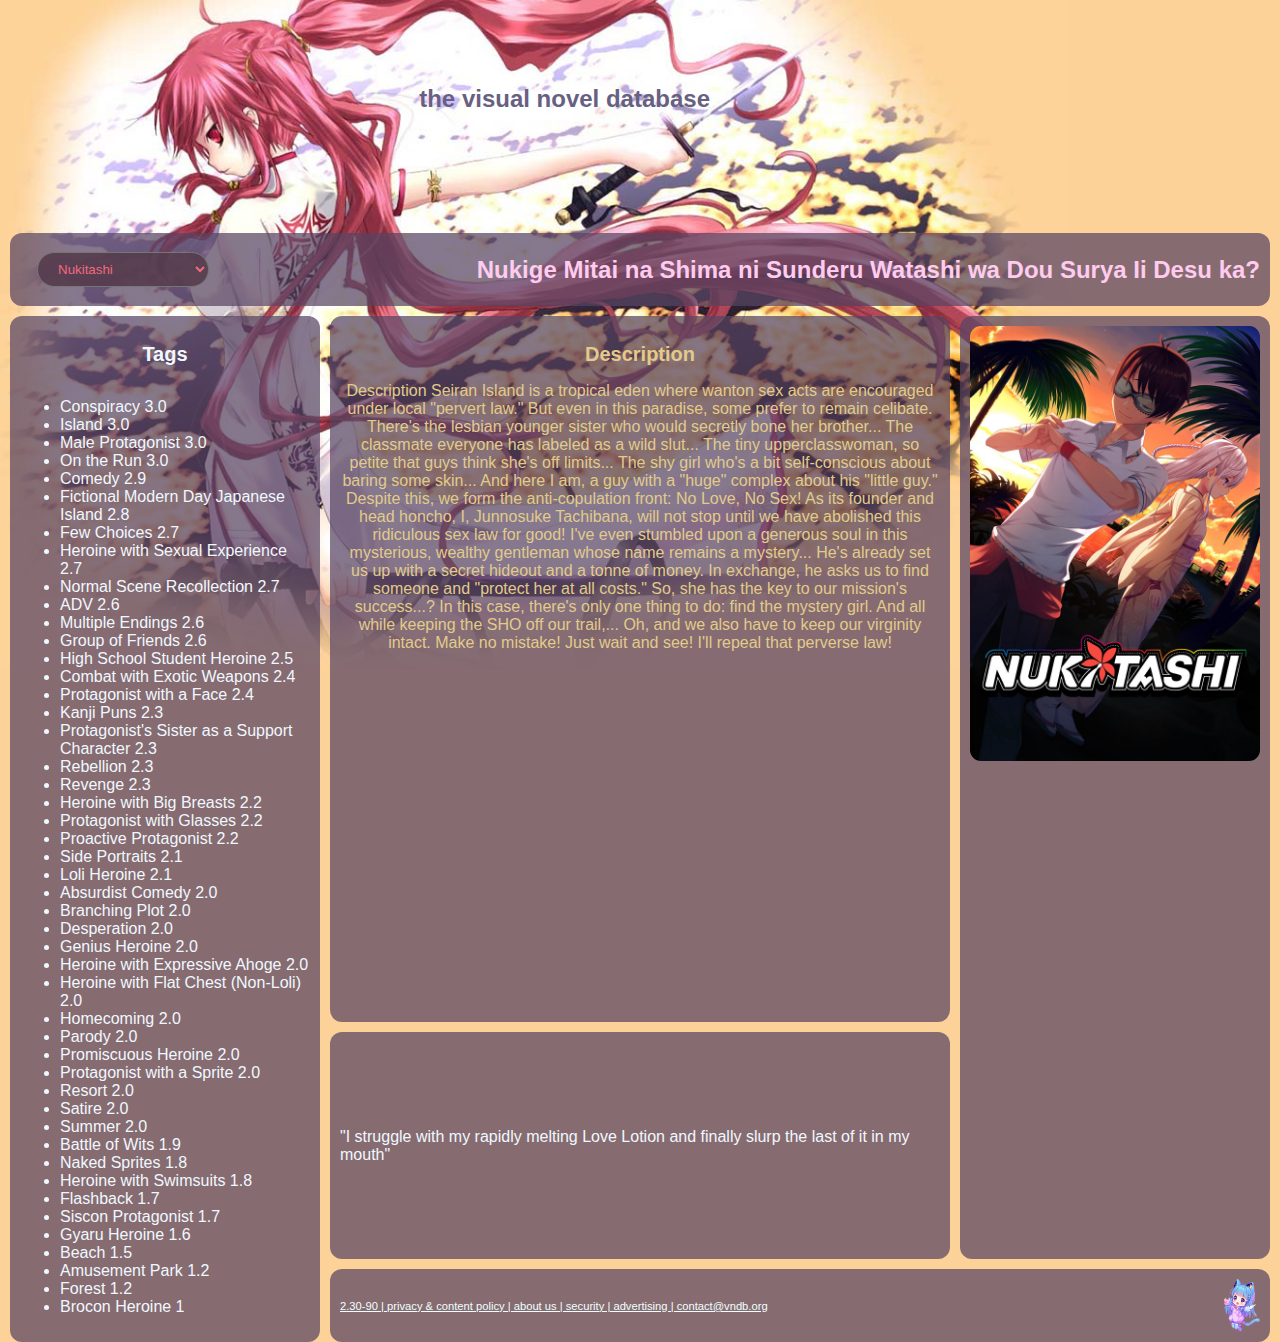
<file: Nukitashi.html>
<!DOCTYPE html>
<html lang="uk">
<head>
  <meta charset="UTF-8">
  <title>Nukige Mitai na Shima ni Sunderu Watashi wa Dou Surya Ii Desu ka? | VNDB</title>
  <link rel="stylesheet" href="css/style.css">
</head>
<body>

 <h1>
     <a href="index.html">the visual novel database</a>
 </h1>

  <div class="container">
    <div class="header" >

      <h2 class="x">Nukige Mitai na Shima ni Sunderu Watashi wa Dou Surya Ii Desu ka?</h2>

      <div class="navbar">
        <select onchange="location = this.value;">
          <option value="Fate_stay_night.html">Fate/stay night</option>
          <option value="Muv-Luv_Alternative.html">Muv-Luv Alternative</option>
          <option value="Nukitashi.html" selected>Nukitashi</option>
          <option value="Slay_the_princess.html">Slay the princess</option>
        </select>
      </div>
    </div>


    <div class="left-top">
    <h2>Tags</h2>
    <ul>
  <li>Conspiracy 3.0</li>
  <li>Island 3.0</li>
  <li>Male Protagonist 3.0</li>
  <li>On the Run 3.0</li>
  <li>Comedy 2.9</li>
  <li>Fictional Modern Day Japanese Island 2.8</li>
  <li>Few Choices 2.7</li>
  <li>Heroine with Sexual Experience 2.7</li>
  <li>Normal Scene Recollection 2.7</li>
  <li>ADV 2.6</li>
  <li>Multiple Endings 2.6</li>
  <li>Group of Friends 2.6</li>
  <li>High School Student Heroine 2.5</li>
  <li>Combat with Exotic Weapons 2.4</li>
  <li>Protagonist with a Face 2.4</li>
  <li>Kanji Puns 2.3</li>
  <li>Protagonist's Sister as a Support Character 2.3</li>
  <li>Rebellion 2.3</li>
  <li>Revenge 2.3</li>
  <li>Heroine with Big Breasts 2.2</li>
  <li>Protagonist with Glasses 2.2</li>
  <li>Proactive Protagonist 2.2</li>
  <li>Side Portraits 2.1</li>
  <li>Loli Heroine 2.1</li>
  <li>Absurdist Comedy 2.0</li>
  <li>Branching Plot 2.0</li>
  <li>Desperation 2.0</li>
  <li>Genius Heroine 2.0</li>
  <li>Heroine with Expressive Ahoge 2.0</li>
  <li>Heroine with Flat Chest (Non-Loli) 2.0</li>
  <li>Homecoming 2.0</li>
  <li>Parody 2.0</li>
  <li>Promiscuous Heroine 2.0</li>
  <li>Protagonist with a Sprite 2.0</li>
  <li>Resort 2.0</li>
  <li>Satire 2.0</li>
  <li>Summer 2.0</li>
  <li>Battle of Wits 1.9</li>
  <li>Naked Sprites 1.8</li>
  <li>Heroine with Swimsuits 1.8</li>
  <li>Flashback 1.7</li>
  <li>Siscon Protagonist 1.7</li>
  <li>Gyaru Heroine 1.6</li>
  <li>Beach 1.5</li>
  <li>Amusement Park 1.2</li>
  <li>Forest 1.2</li>
  <li>Brocon Heroine 1</li>


</ul>

    </div>

    <div class="main-top">
      "I struggle with my rapidly melting Love Lotion and finally slurp the last of it in my mouth"
    </div>

    <div class="right">
     <img src="img/78282.jpg">
    </div>

    <div class="main">

      <h2>Description</h2>
      <p>

Description

Seiran Island is a tropical eden where wanton sex acts are encouraged under local "pervert law." But even in this paradise, some prefer to remain celibate.

There's the lesbian younger sister who would secretly bone her brother...
The classmate everyone has labeled as a wild slut...
The tiny upperclasswoman, so petite that guys think she's off limits...
The shy girl who's a bit self-conscious about baring some skin...
And here I am, a guy with a "huge" complex about his "little guy."

Despite this, we form the anti-copulation front: No Love, No Sex! As its founder and head honcho, I, Junnosuke Tachibana, will not stop until we have abolished this ridiculous sex law for good!

I've even stumbled upon a generous soul in this mysterious, wealthy gentleman whose name remains a mystery... He's already set us up with a secret hideout and a tonne of money. In exchange, he asks us to find someone and "protect her at all costs."
So, she has the key to our mission's success...?

In this case, there's only one thing to do: find the mystery girl. And all while keeping the SHO off our trail,... Oh, and we also have to keep our virginity intact.

Make no mistake! Just wait and see! I'll repeal that perverse law!
</p>
    </div>


    <div class="footer">
      <span style= "font-size:0.7rem; color:azure; text-decoration-line: underline; " >2.30-90 | privacy & content policy | about us | security | advertising | contact@vndb.org</span>
      <img src="img/proxy-image.png">
    </div>
  </div>
</body>
</html>
</file>
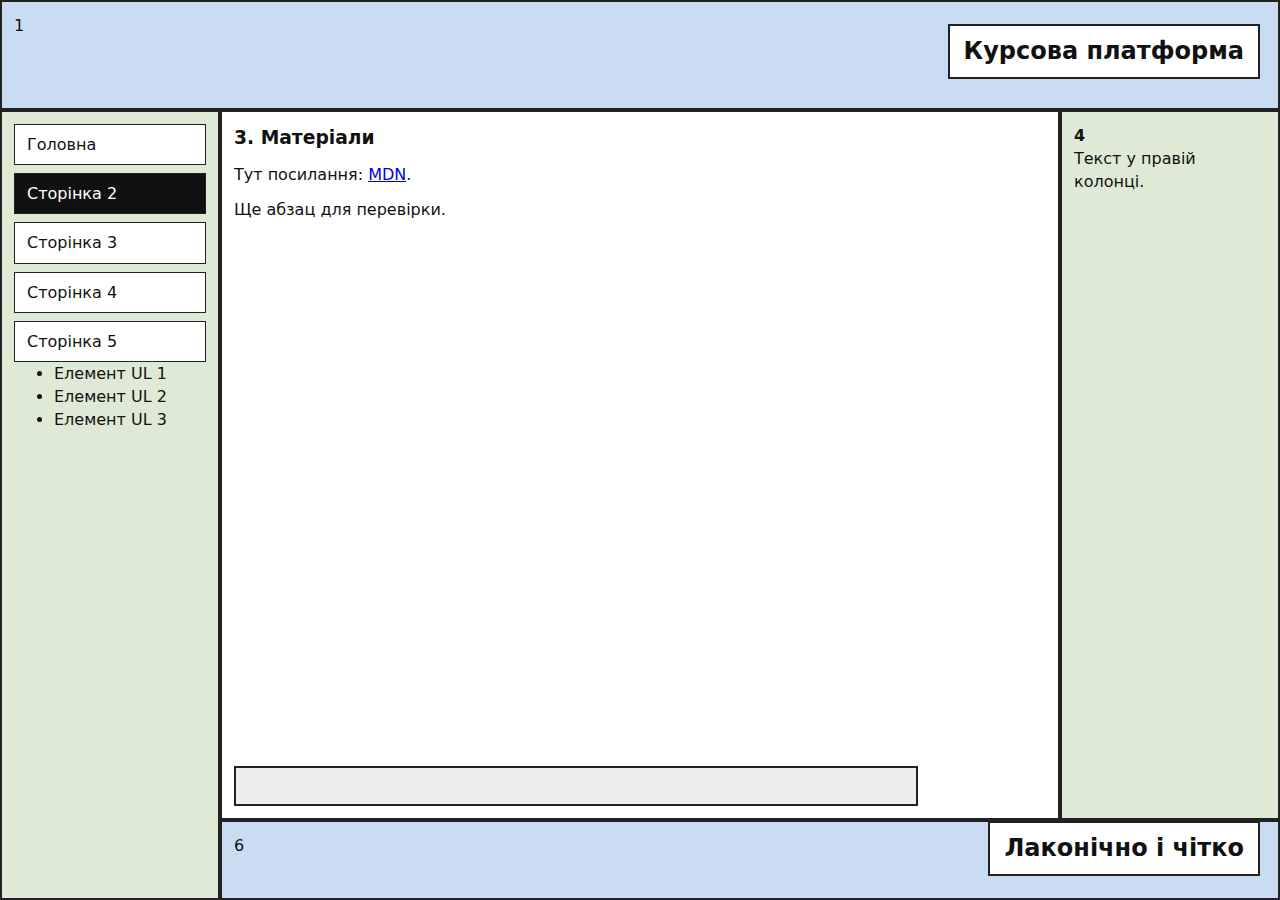
<file: page2.html>
<!doctype html><html lang="uk"><head>
<meta charset="utf-8"><meta name="viewport" content="width=device-width,initial-scale=1">
<title>Варіант 14 — Сторінка 2</title><link rel="stylesheet" href="styles.css">
</head><body><div class="wrapper">
<header class="block top"><div>1</div><h2 class="badge">Курсова платформа</h2></header>
<aside class="block left"><nav><ul>
<li><a href="index.html">Головна</a></li>
<li><a class="active" href="page2.html">Сторінка 2</a></li>
<li><a href="page3.html">Сторінка 3</a></li>
<li><a href="page4.html">Сторінка 4</a></li>
<li><a href="page5.html">Сторінка 5</a></li>
</ul></nav>
<ul>
  <li>Елемент UL 1</li><li>Елемент UL 2</li><li>Елемент UL 3</li>
</ul></aside>
<main class="block main"><div class="content">
  <h3>3. Матеріали</h3>
  <p>Тут посилання: <a href="https://developer.mozilla.org/" target="_blank" rel="noopener">MDN</a>.</p>
  <p>Ще абзац для перевірки.</p>
</div><div id="bar5"></div></main>
<aside class="block right"><h4>4</h4><p>Текст у правій колонці.</p></aside>
<footer class="block bottom"><div>6</div><h2 class="badge bottom">Лаконічно і чітко</h2></footer>
</div></body></html>
</file>
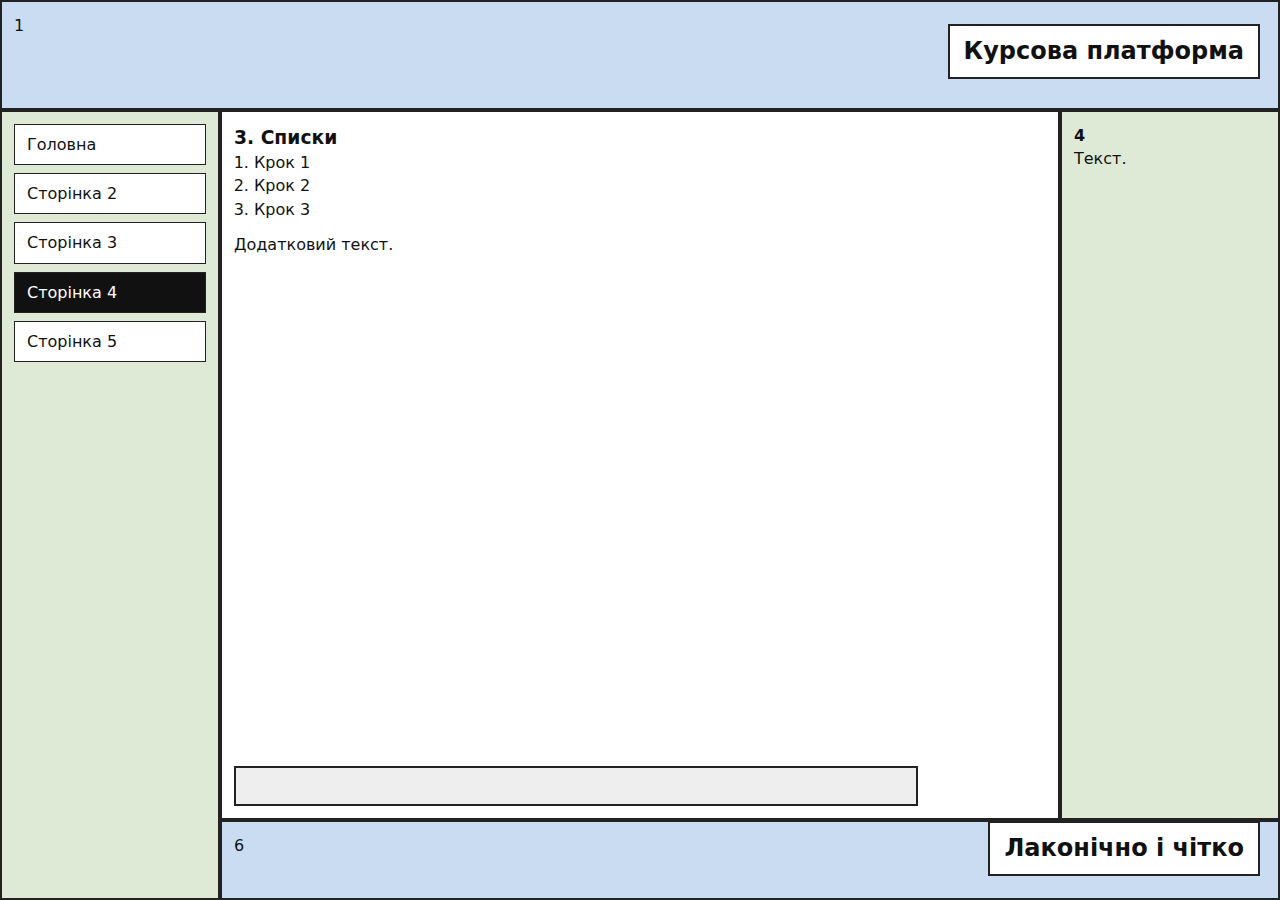
<file: page4.html>
<!doctype html><html lang="uk"><head>
<meta charset="utf-8"><meta name="viewport" content="width=device-width,initial-scale=1">
<title>Варіант 14 — Сторінка 4</title><link rel="stylesheet" href="styles.css">
</head><body><div class="wrapper">
<header class="block top"><div>1</div><h2 class="badge">Курсова платформа</h2></header>
<aside class="block left"><nav><ul>
<li><a href="index.html">Головна</a></li>
<li><a href="page2.html">Сторінка 2</a></li>
<li><a href="page3.html">Сторінка 3</a></li>
<li><a class="active" href="page4.html">Сторінка 4</a></li>
<li><a href="page5.html">Сторінка 5</a></li>
</ul></nav></aside>
<main class="block main"><div class="content">
  <h3>3. Списки</h3>
  <ol>
    <li>Крок 1</li><li>Крок 2</li><li>Крок 3</li>
  </ol>
  <p>Додатковий текст.</p>
</div><div id="bar5"></div></main>
<aside class="block right"><h4>4</h4><p>Текст.</p></aside>
<footer class="block bottom"><div>6</div><h2 class="badge bottom">Лаконічно і чітко</h2></footer>
</div></body></html>
</file>
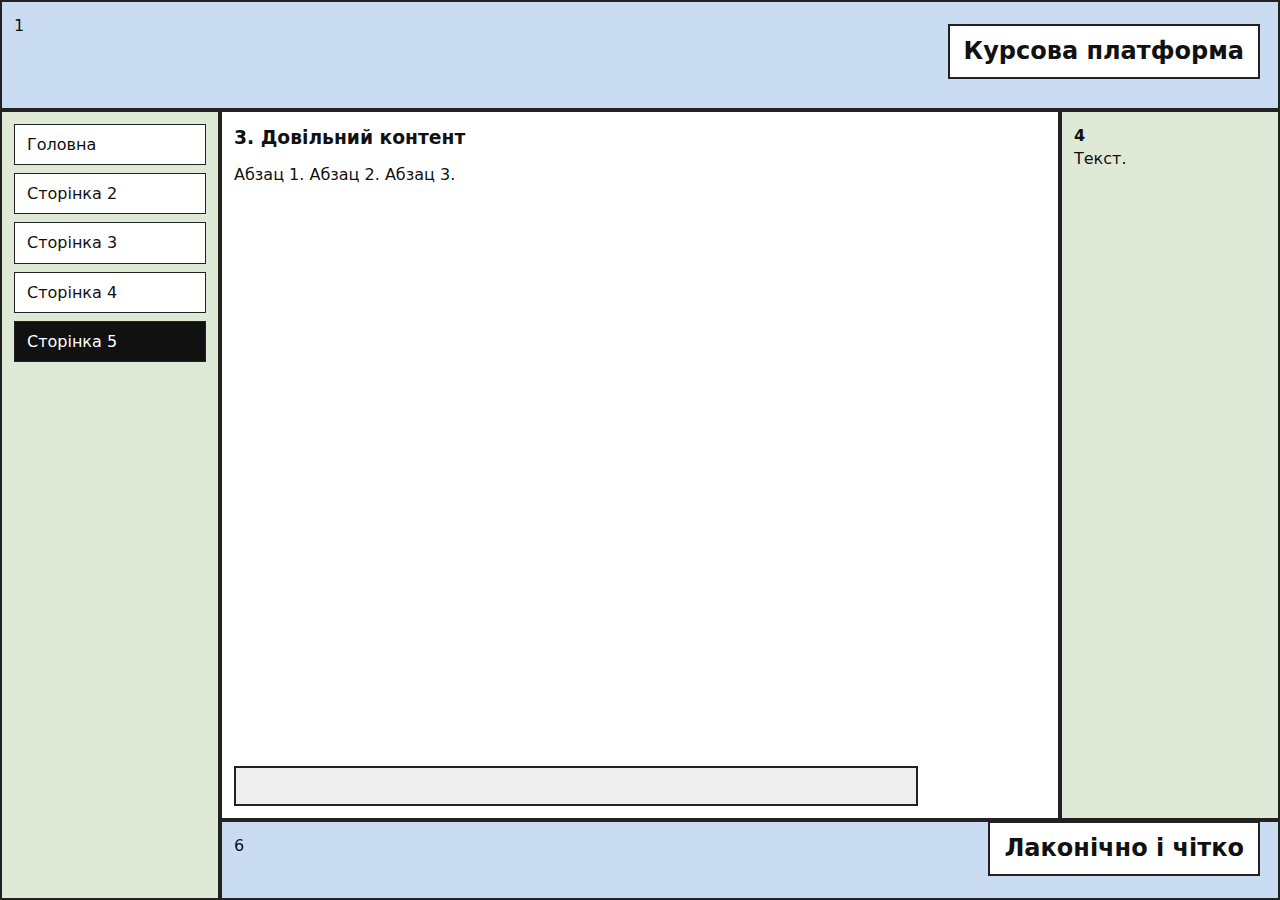
<file: page5.html>
<!doctype html><html lang="uk"><head>
<meta charset="utf-8"><meta name="viewport" content="width=device-width,initial-scale=1">
<title>Варіант 14 — Сторінка 5</title><link rel="stylesheet" href="styles.css">
</head><body><div class="wrapper">
<header class="block top"><div>1</div><h2 class="badge">Курсова платформа</h2></header>
<aside class="block left"><nav><ul>
<li><a href="index.html">Головна</a></li>
<li><a href="page2.html">Сторінка 2</a></li>
<li><a href="page3.html">Сторінка 3</a></li>
<li><a href="page4.html">Сторінка 4</a></li>
<li><a class="active" href="page5.html">Сторінка 5</a></li>
</ul></nav></aside>
<main class="block main"><div class="content">
  <h3>3. Довільний контент</h3>
  <p>Абзац 1. Абзац 2. Абзац 3.</p>
</div><div id="bar5"></div></main>
<aside class="block right"><h4>4</h4><p>Текст.</p></aside>
<footer class="block bottom"><div>6</div><h2 class="badge bottom">Лаконічно і чітко</h2></footer>
</div></body></html>
</file>
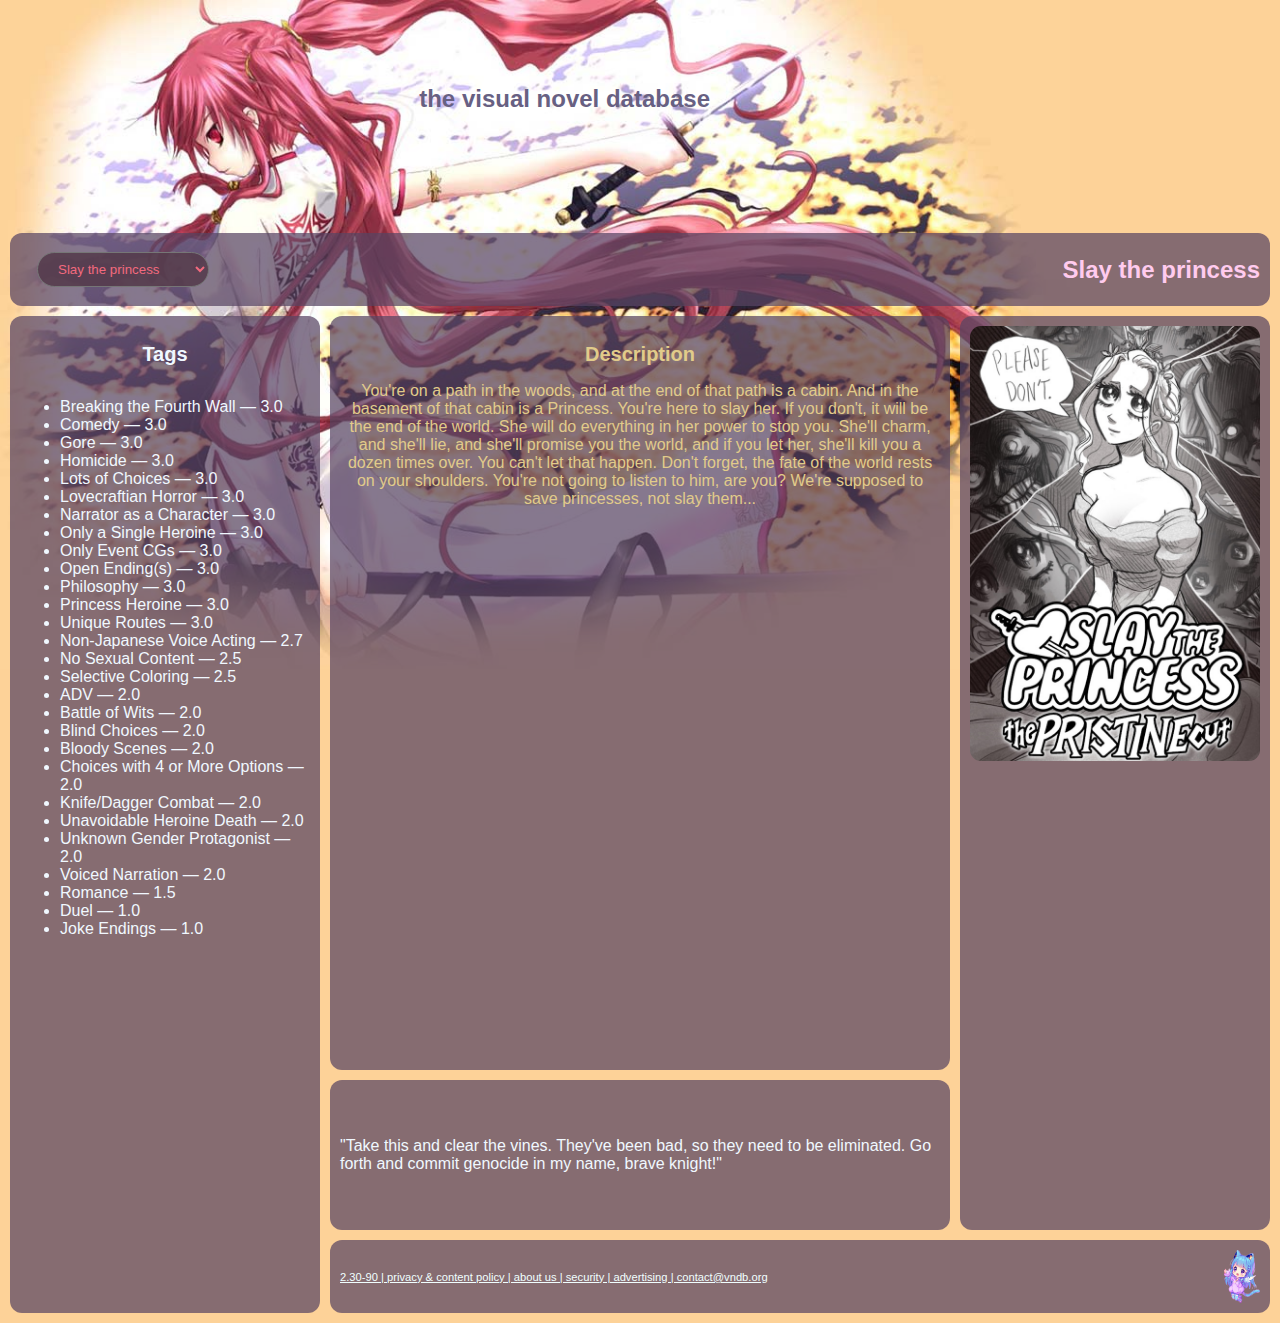
<file: Slay_the_princess.html>
<!doctype html>
<html lang="uk">
  <head>
    <meta charset="UTF-8" />
    <title>Slay the princess | VNDB</title>
    <link rel="stylesheet" href="css/style.css" />
  </head>
  <body>
    <h1>
      <a href="index.html">the visual novel database</a>
    </h1>

    <div class="container">
      <div class="header">
        <h2 class="x">Slay the princess</h2>

        <div class="navbar">
          <select onchange="location = this.value;">
            <option value="Fate_stay_night.html">Fate/stay night</option>
            <option value="Muv-Luv_Alternative.html">Muv-Luv Alternative</option>
            <option value="Nukitashi.html">Nukitashi</option>
            <option value="Slay_the_princess.html" selected>Slay the princess</option>
          </select>
        </div>
      </div>

      <div class="left-top">
        <h2>Tags</h2>
        <ul>
          <li>Breaking the Fourth Wall — 3.0</li>
          <li>Comedy — 3.0</li>
          <li>Gore — 3.0</li>
          <li>Homicide — 3.0</li>
          <li>Lots of Choices — 3.0</li>
          <li>Lovecraftian Horror — 3.0</li>
          <li>Narrator as a Character — 3.0</li>
          <li>Only a Single Heroine — 3.0</li>
          <li>Only Event CGs — 3.0</li>
          <li>Open Ending(s) — 3.0</li>
          <li>Philosophy — 3.0</li>
          <li>Princess Heroine — 3.0</li>
          <li>Unique Routes — 3.0</li>
          <li>Non-Japanese Voice Acting — 2.7</li>
          <li>No Sexual Content — 2.5</li>
          <li>Selective Coloring — 2.5</li>
          <li>ADV — 2.0</li>
          <li>Battle of Wits — 2.0</li>
          <li>Blind Choices — 2.0</li>
          <li>Bloody Scenes — 2.0</li>
          <li>Choices with 4 or More Options — 2.0</li>
          <li>Knife/Dagger Combat — 2.0</li>
          <li>Unavoidable Heroine Death — 2.0</li>
          <li>Unknown Gender Protagonist — 2.0</li>
          <li>Voiced Narration — 2.0</li>
          <li>Romance — 1.5</li>
          <li>Duel — 1.0</li>
          <li>Joke Endings — 1.0</li>
        </ul>
      </div>

      <div class="main-top">
        "Take this and clear the vines. They've been bad, so they need to be eliminated. Go forth and commit genocide in
        my name, brave knight!"
      </div>

      <div class="right">
        <img src="img/94049.jpg" />
      </div>

      <div class="main">
        <h2>Description</h2>
        <p>
          You're on a path in the woods, and at the end of that path is a cabin. And in the basement of that cabin is a
          Princess. You're here to slay her. If you don't, it will be the end of the world. She will do everything in
          her power to stop you. She'll charm, and she'll lie, and she'll promise you the world, and if you let her,
          she'll kill you a dozen times over. You can't let that happen. Don't forget, the fate of the world rests on
          your shoulders. You're not going to listen to him, are you? We're supposed to save princesses, not slay
          them...
        </p>
      </div>
      <div class="footer">
        <span>2.30-90 | privacy & content policy | about us | security | advertising | contact@vndb.org</span>
        <img src="img/proxy-image.png" />
      </div>
    </div>
  </body>
</html>
</file>
<file: css/style.css>
body {
  color: #e1cb8a;
  font-family: Tahoma, Verdana, Arial, sans-serif;
  margin: 0;
  padding: 10px;
  background-color: #fdd298;
  background-image: url('/img/eiel-bg.jpg');
  background-repeat: no-repeat;
  background-size: 1070px auto;
  background-position: left top;  /* или 0 0 */
}

h1 a,
h1 a:hover,
h1 a:visited,
h1 a:active{
  color:inherit;              /* без смены цвета */
  text-decoration:none;
}
h1 a:focus{ outline:none; }
h1{
  color: #676082;
  font-size: 24px;
  display: flex;
  padding-top: 59px;
  padding-right: max(30px, calc(100% - 700px));
  align-items: flex-end;
  justify-content: flex-end;

}
h2{
  font-weight:700;
  font-size:1.25rem;
  box-sizing: border-box;
}
.container > div {
  background-color: rgba(88, 68, 99, 0.72);
  border-radius: 12px;
  padding: 10px;
}
/* 0.1fr 0.7fr 0.3fr*/
.container {
  padding-top: 104px;
  min-width: 320px;
  min-height: 480px;
  display: grid;
  grid-template-columns: 1fr 2fr 1fr;
  grid-template-rows: 73px auto auto  max-content 73px;
  height: 120vh;
  gap: 10px;
}

.item {
  display: flex;
  align-items: center;
  justify-content: center;
  font-size: 24px;
  border: 1px solid #333;
}

.header {
  display: flex;
  gap: 12px;
  align-items: center;
  column-gap: 12px;
  grid-column: 1 / 4;
  position: relative;
  flex-direction: row-reverse;
}


.left-top {
    grid-column: 1;
    grid-row: 2/6;
    display: flex;
    justify-content: flex-start;
    align-items: center;
    flex-direction:column;
    color: aliceblue;
}


.main-top{
    display: flex;
    grid-column: 2 ;
    grid-row: 4;
    align-items: center;
    justify-content: center;
    color: aliceblue;
}

.main {
  grid-column: 2 ;
  grid-row: 2/4;
  align-items: center;
  text-align: center;
  font-size: 16px;
  justify-content: center;
}

.right {
  grid-column: 3;
  grid-row: 2/5;
}

.box {
  position: absolute;
  background: white;
  border: 1px solid black;
  padding: 1px 3px;
  font-size: 12px;
}

.footer {
  display: flex;
  justify-content: flex-start;
  align-items: center;
  grid-column: 2 / 4;
  grid-row: 5;
  position: relative;
  text-align: start;
}

.footer > img {
  max-width:36px;
  height:auto;
  position: absolute;
  right: 10px;
  margin-left: -14px;
  float: left;
}
.footer > span {
 font-size:0.7rem;
 color:azure;
 text-decoration-line: underline;
}
.x{
  text-align: right;
  flex: 1 1 auto;
  min-width: 0;
  overflow-wrap: anywhere;
  right: 10px;
  color: #ffcbee;
  border: none;
  margin: 0;
  font-size: 24px;
  font-weight: bold;
}

.navbar {
  display: flex;
  right:1px;
  justify-content: flex-start;
  align-items: center;
  padding: 1px 17px;
  gap: 12px;
}

select {
  padding: 8px 16px;
  border-radius: 9999px;
  background-color: rgb(85, 60, 77,0.9);
  color: #f26a7e;
  cursor: pointer;

}

select option {
  padding: 8px 16px;
  border-radius: 9999px;
  background-color: rgb(85, 60, 77,0.9);
  color: #f26a7e;
  cursor: pointer;

}

img {
  width: 552px;
  max-width: 100%;
  height: auto;
  border-radius: 11px;
}
</file>
<file: css/style-flex-a.css>
/* === Base === */
:root{
  --bg-card: rgba(88, 68, 99, 0.72);
  --text-main: #e1cb8a;
  --brand: #676082;
  --accent: #f26a7e;
}
*{box-sizing:border-box}

body {
  color: var(--text-main);
  font-family: Tahoma, Verdana, Arial, sans-serif;
  margin: 0;
  padding: 10px;
  background-color: #fdd298;
  background-image: url('/img/eiel-bg.jpg');
  background-repeat: no-repeat;
  background-size: 1070px auto;
  background-position: left top;
}

h1 a,
h1 a:hover,
h1 a:visited,
h1 a:active{
  color:inherit;
  text-decoration:none;
}
h1 a:focus{ outline:none; }
h1{
  color: var(--brand);
  font-size: 24px;
  display: flex;
  padding-top: 59px;
  padding-right: max(30px, calc(100% - 700px));
  align-items: flex-end;
  justify-content: flex-end;
}

h2{
  font-weight:700;
  font-size:1.25rem;
}

img {
  width: 552px;
  max-width: 100%;
  height: auto;
  border-radius: 11px;
}

/* === Card look for major blocks === */
.container > .header,
.container > .content-row > *,
.container > .footer{
  background-color: var(--bg-card);
  border-radius: 12px;
  padding: 10px;
}

/* === Layout (Flex only, no Grid) === */
.container{
  min-width:320px;
  min-height:480px;

  /* Page stack: header -> content -> footer */
  display:flex;
  flex-direction:column;
  gap:10px;

  padding-top:104px;
}

/* Header */
.header{
  position: relative;
  display:flex;
  align-items:center;
  justify-content:flex-start;
  gap:16px;
}

/* Title badge preserved as .x */
.x{
  position: absolute;
  right: 10px;
  top: 8px;
  color: #ffcbee;
  margin: 0;
  padding: 4px 12px;
  font-size: 24px;
  border-radius: 9973px;
  font-weight: bold;
  box-shadow: 0 2px 4px rgba(0,0,0,0.2);
}

/* Navbar kept */
.navbar{
  display:flex;
  align-items:center;
  gap:12px;
  padding: 1px 17px;
}
select, select option{
  padding: 8px 16px;
  border-radius: 9999px;
  background-color: rgba(85, 60, 77, 0.9);
  color: var(--accent);
  cursor: pointer;
  border: none;
}

/* Main content row of three columns */
.content-row{
  display:flex;
  gap:10px;
  /* sidebars fixed-ish width; center grows */
  align-items: stretch;
}

/* Left sidebar */
.left-top{
  display:flex;
  flex-direction:column;
  justify-content:flex-start;
  align-items:flex-start;
  color:aliceblue;

  /* preferred width for sidebar */
  flex: 0 0 320px;
  min-width: 260px;
}

/* Center column that stacks .main and .main-top */
.center-col{
  display:flex;
  flex-direction:column;
  gap:10px;
  flex: 1 1 auto;        /* grow to fill */
  min-width: 280px;
}

/* Main text */
.main{
  text-align: center;
  font-size: 16px;
  display:flex;
  align-items:center;
  justify-content:center;
  min-height: 220px;
}

/* Quote block */
.main-top{
  display:flex;
  align-items:center;
  justify-content:center;
  color: aliceblue;
  min-height: 90px;
}

/* Right sidebar */
.right{
  flex: 0 0 320px;
  min-width: 260px;
}

/* Footer fixed under content */
.footer{
  display:flex;
  align-items:center;
  justify-content:flex-start;
  position: relative;
}
.footer > img{
  max-width:36px;
  height:auto;
  position: absolute;
  right: 10px;
}

/* Responsive */
@media (max-width: 1100px){
  .content-row{
    /* squeeze sidebars a bit */
  }
  .left-top, .right{
    flex-basis: 280px;
  }
}

@media (max-width: 900px){
  /* Stack columns */
  .content-row{
    flex-direction:column;
  }
  .left-top, .right{
    flex-basis:auto;
    min-width:0;
  }
  .x{
    position:static;
    margin-left:auto;
  }
}
</file>
<file: styles.css>
:root { --left: 220px; --right: 220px; --head: 110px; --foot: 80px; }
* { box-sizing: border-box; margin: 0; }
body { font: 16px/1.45 system-ui, sans-serif; background:#f2f5f8; color:#111; }
.wrapper {
  display: grid;
  grid-template-columns: var(--left) 1fr var(--right);
  grid-template-rows: var(--head) 1fr var(--foot);
  grid-template-areas:
    "top top top"
    "left main right"
    "left bottom bottom";
  min-height: 100vh;
}
.block { border: 2px solid #222; background:#fff; }
.top    { grid-area: top;    background:#c9dcf2; position: relative; padding:12px; }
.left   { grid-area: left;   background:#dfead6; padding:12px; overflow:auto; }
.right  { grid-area: right;  background:#dfead6; padding:12px; overflow:auto; }
.main   { grid-area: main;   background:#fff;    padding:12px; position: relative; overflow:auto; }
.bottom { grid-area: bottom; background:#c9dcf2; position: relative; padding:12px; }
.badge  { position:absolute; right:18px; top:22px; padding:8px 14px; border:2px solid #222; background:#fff; }
.badge.bottom { top:auto; bottom:22px; }
#bar5 { position:absolute; left:12px; right:140px; bottom:12px; height:40px; background:#eee; border:2px solid #222; }
nav ul { list-style: none; padding:0; display:flex; flex-direction:column; gap:.5rem; }
nav a { display:block; padding:.5rem .75rem; background:#fff; border:1px solid #222; text-decoration:none; color:#111; }
nav a.active { background:#111; color:#fff; }
.content p { margin:.75rem 0; }
ol { padding-left:1.25rem; }
.responsive-img { max-width:100%; height:auto; border:2px solid #222; }
@media (max-width: 820px) {
  :root { --left: 180px; --right: 180px; }
}
@media (max-width: 640px) {          /* мобільна адаптація збереження пропорцій */
  .wrapper {
    grid-template-columns: 1fr;
    grid-template-rows: var(--head) auto auto var(--foot);
    grid-template-areas:
      "top"
      "left"
      "main"
      "bottom";
  }
  .right { display:none; }            /* спрощуємо праву колонку на дуже вузьких екранах */
  #bar5  { right:12px; }
}
</file>
